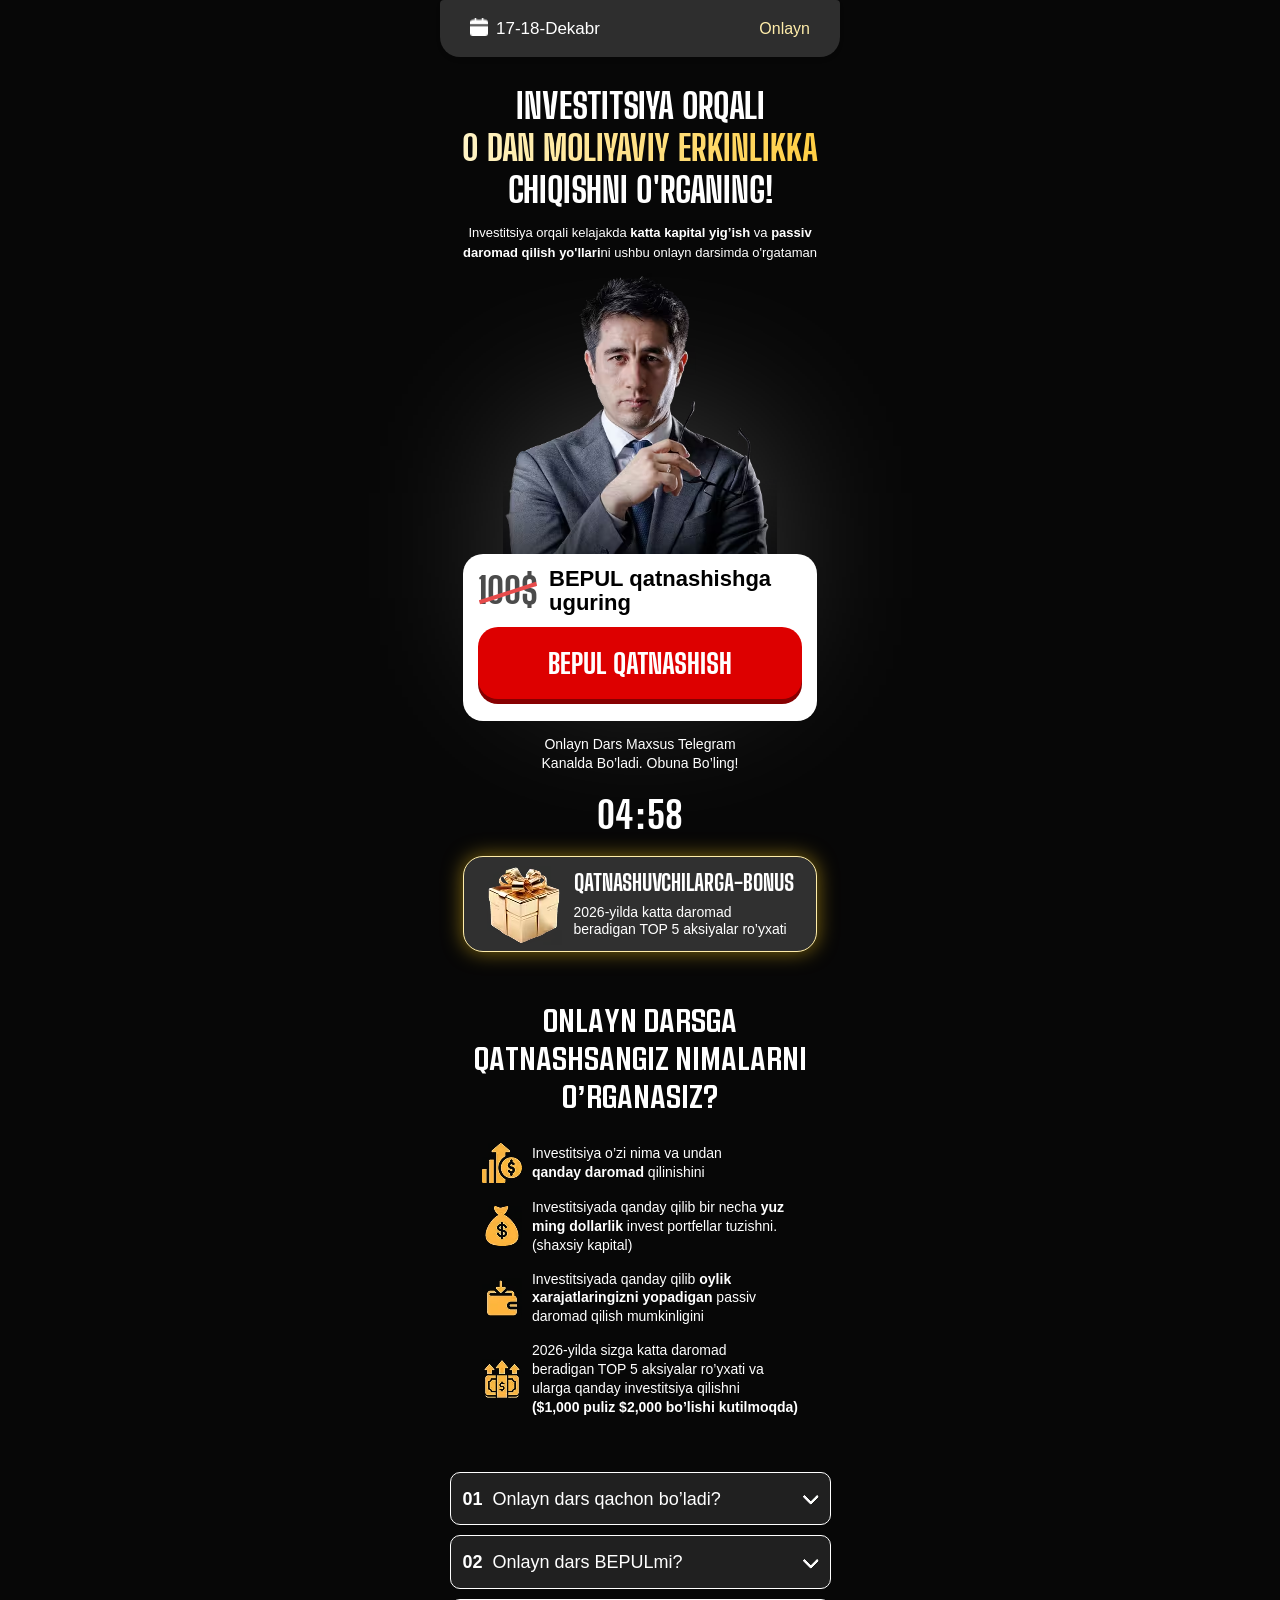
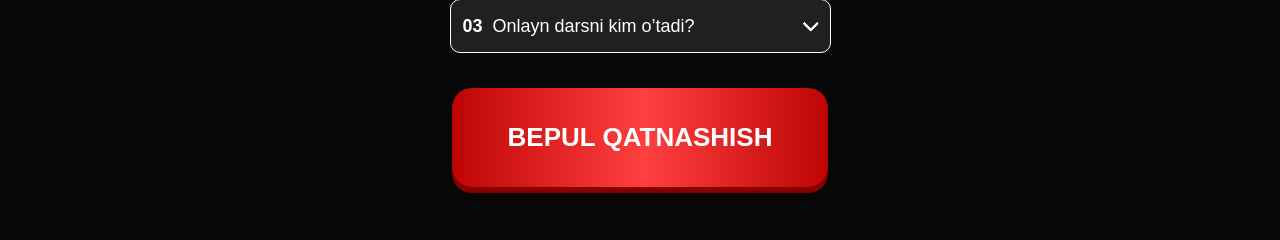
<file: index.html>
<!DOCTYPE html>
<html lang="en">

<head>
    <meta charset="UTF-8">
    <meta name="viewport" content="width=device-width, initial-scale=1.0">
    <title>Abdujalil Karimov</title>
    <style>
* {margin: 0;padding: 0;box-sizing: border-box;}body {background-color: #070707;}.container {max-width: 440px;width: 100%;margin: 0 auto;padding: 0 10px;padding-top: 0;display: flex;flex-direction: column;align-items: center;font-family: sans-serif;}.header {width: 100%;box-shadow: 0px 3px 4.6px 0px #00000017;background-color: #2E2E2E;border-radius: 4px 4px 20px 20px;padding: 20px 30px;display: flex;align-items: center;justify-content: space-between;gap: 12px;margin-bottom: 28px;min-width: 313px;max-width: 400px;}.header__box {display: flex;align-items: center;gap: 8px;}.header__text {font-family: Poppins, sans-serif;color: white;font-weight: 500;font-size: 17px;line-height: 100%;text-wrap: nowrap;}.header__time {font-family: Involve, sans-serif;font-weight: 400;font-size: 16px;color: #FFEDAA;line-height: 100%;text-align: center;}.title {font-family: "Big Shoulders Display", sans-serif;font-weight: 800;font-size: clamp(28px, 9vw, 35px);line-height: 120%;text-align: center;text-transform: uppercase;color: white;margin-bottom: 12px;width: 100%;}.title span {background: linear-gradient(90deg, #FFF4C6 0%, #FFCE43 100%);-webkit-background-clip: text;-webkit-text-fill-color: transparent;}.text {font-family: Montserrat, sans-serif;font-weight: 400;font-size: clamp(10px, 3vw, 13px);line-height: 150%;text-align: center;color: white;margin-bottom: 5px;}.center {position: relative;width: 100%;display: flex;align-items: center;justify-content: center;}.speaker__bg {background-color: #FFFFFF99;filter: blur(100px);width: 151px;height: 151px;position: absolute;top: 470px;}.center__bg {position: absolute;left: 50%;bottom: -51px;transform: translate(-55.4%);z-index: -1;}.expert__img {object-fit: contain;max-width: 274px;width: 100%;height: auto;position: relative;z-index: 15;margin-bottom: -1px;}.event__btn {text-decoration: none;cursor: pointer;max-width: 345px;width: 100%;display: flex;align-items: center;justify-content: center;border: none;background-color: transparent;position: relative;background-color: #DD0000;border-radius: 20px;box-shadow: 0px 5px 0px 0px #870001;padding: 15px 0;z-index: 20;font-family: "Big Shoulders Display", sans-serif;color: white;font-weight: 800;font-size: 28px;height: 72px;line-height: 150%;text-align: center;text-transform: uppercase;}.event__btn__img {width: 100%;height: auto;}.timer__box {font-family: "Big Shoulders Display", sans-serif;font-weight: 700;font-size: 38px;line-height: 100%;text-align: center;color: white;padding-top: 14px;margin-bottom: 22px;}.gift-wrapper {border-radius: 20px;background-color: #303030;border: 1px solid #FFEDAA;box-shadow: 0px 0px 20px 0px #FFCD1980;max-width: 354px;width: 100%;margin-top: 24px;padding: 9px 17px 6px 17px;color: white;display: flex;align-items: center;justify-content: center;margin: 0 auto;gap: clamp(12px, -2vw, 13px);}.gift {display: flex;align-items: center;gap: 12px;width: 100%;border-radius: 20px;margin-bottom: 48px;}.gift__img {object-fit: contain;max-width: 75px;width: 100%;height: auto;}.gift__title {font-family: "Big Shoulders Display", sans-serif;font-weight: 800;font-size: clamp(20px, 6vw, 22px);line-height: 100%;margin-bottom: 10px;text-transform: uppercase;white-space: nowrap;}.gift__description {font-family: Involve, sans-serif;font-weight: 500;font-size: clamp(12px, 3vw, 14px);line-height: 120%;}.event__box {background-color: white;border-radius: 20px;padding: 10px 15px 22px 15px;max-width: 354px;width: 100%;margin-top: -75px;position: relative;z-index: 20;margin-bottom: 14px;}.event__info {display: flex;align-items: center;gap: 11px;justify-content: center;margin-bottom: 9px;}.event__info__title {font-family: "Big Shoulders Display", sans-serif;font-weight: 800;font-size: 36px;line-height: 150%;text-align: center;position: relative;opacity: 70%;}.event__info__title .event__line {position: absolute;left: 0;right: 0;top: 50%;border-top: 4px solid #DD0000;transform: rotate(-18deg);transform-origin: center;}.event__info__description {font-family: Involve, sans-serif;font-weight: 600;font-size: 22px;line-height: 110%;}.description {padding-bottom: 53px;display: flex;flex-direction: column;align-items: center;justify-content: center;}.description__title {font-family: Kuunari, sans-serif;font-weight: 700;font-size: clamp(24px, 7vw, 32px);line-height: 120%;text-align: center;text-transform: uppercase;color: white;max-width: 389px;width: 100%;margin-bottom: 28px;}.description__row {display: flex;flex-direction: column;margin-bottom: clamp(25px, 8vw, 40px);}.description__col {display: flex;align-items: center;gap: 10px;margin-bottom: 15px;color: white;}.description__text {font-family: Poppins, sans-serif;font-weight: 400;font-size: clamp(13px, 4vw, 14px);line-height: 135%;}.description__text span {font-weight: 600;}.accardion {display: flex;flex-direction: column;gap: 10px;padding-bottom: 35px;}.accardion__info {border: 0.5px solid #FFFFFF;border-radius: 10px;background-color: #202020;padding: 16px 11px 14px 12px;color: white;max-width: 390px;width: 100%;}.accardion__info__top {display: flex;align-items: center;justify-content: space-between;cursor: pointer;}.accardion__info__card {display: flex;align-items: center;gap: 10px;}.accardion__subtitle {font-family: Poppins, sans-serif;font-weight: 600;font-size: clamp(16px, 5vw, 18px);line-height: 120%;text-align: center;}.accardion__title {font-family: Poppins, sans-serif;font-weight: 500;font-size: clamp(16px, 5vw, 18px);line-height: 120%;text-align: center;}.button {font-family: Poppins, sans-serif;font-weight: 700;font-size: clamp(23px, 7vw, 26px);line-height: 150%;text-align: center;color: white;padding: 30px 0;background: linear-gradient(90deg, #BD0404 0%, #FF3F3F 50.96%, #BD0404 100%);box-shadow: 0px 6px 0px 0px #870001;border-radius: 20px;max-width: 376px;width: 100%;border: none;cursor: pointer;}.arrow-top {display: none;}.arrow-bottom {display: block;}.accardion__text {font-family: Poppins, sans-serif;font-weight: 400;font-size: clamp(14px, 3vw, 14px);line-height: 130%;max-height: 0;margin: 0;padding-top: 0;overflow: hidden;transition: max-height 0.25s ease;color: white;max-width: 356px;width: 100%;}.accardion__info.is-open .accardion__text {max-height: 500px;margin-top: 10px;}.accardion__info.is-open .arrow-top {display: block;}.accardion__info.is-open .arrow-bottom {display: none;}@media (max-width:380px) {.event__info__description {font-size: 21px;}.header {margin-bottom: 15px;}}@media (max-width:355px) {.event__btn {font-size: 26px;}.header {padding: 20px 22px;}.event__info__description {font-size: 19px;}.gift__img {max-width: 70px;}.accardion__info__card {gap: 5px;}}
    </style>
    <link rel="stylesheet" href="./css/modal.css" media="print" onload="this.media='all'" />
    <noscript>
        <link rel="stylesheet" href="./css/modal.css" />
    </noscript>
</head>

<body>
    <div class="wrapper">
        <div class="container">
            <div class="header">
                <div class="header__box">
                    <img src="./images/calendar.png" alt="kalendar belgisi" style="margin-top: -3px;"
                        class="header__text__img" width="18" height="18" loading="lazy" decoding="async">
                    <p class="header__text">
                        17-18-Dekabr
                    </p>
                </div>
                <p class="header__time">Onlayn</p>
            </div>

            <h1 class="title">
                INVESTITSIYA ORQALI <br>
                <span>0 DAN MOLIYAVIY ERKINLIKKA</span> <br>
                CHIQISHNI O'RGANING!
            </h1>

            <p class="text">Investitsiya orqali kelajakda <b>katta kapital yig’ish</b> va <b>passiv <br> daromad qilish
                    yo'llari</b>ni
                ushbu onlayn darsimda o'rgataman</p>

            <img src="./a/images/speaker.avif" alt="Invertor rasmi" class="expert__img" decoding="async" loading="lazy"
                width="274" height="363">

            <div class="speaker__bg"></div>

            <div class="event__box">
                <div class="event__info">
                    <h3 class="event__info__title">100$ <span class="event__line"></span></h3>
                    <p class="event__info__description">BEPUL qatnashishga uguring</p>
                </div>
                <button class="event__btn registerBtn">
                    bepul qatnashish
                </button>
            </div>

            <p class="text" style="font-size: 14px; line-height: 130%; margin-bottom: 10px;">Onlayn Dars Maxsus Telegram
                <br> Kanalda
                Bo’ladi. Obuna Bo’ling!
            </p>

            <div class="timer__box" id="timer">05:00</div>

            <div class="gift">
                <div class="gift-wrapper">
                    <img class="gift__img" src="./images/gift.avif" loading="lazy" decoding="async" alt="gift icon">
                    <div class="">
                        <h3 class="gift__title">qatnashuvchilarga-bonus</h3>
                        <p class="gift__description">2026-yilda katta daromad <br> beradigan TOP 5 aksiyalar ro’yxati
                        </p>
                    </div>
                </div>
            </div>

            <div class="description">
                <h2 class="description__title">Onlayn darsga qatnashsangiz nimalarni o’rganasiz?</h2>

                <ul class="description__row">
                    <li class="description__col">
                        <img src="./images/learn/1.avif" loading="lazy" decoding="async" alt="icons">
                        <p class="description__text">Investitsiya o’zi nima va undan <br> <span>qanday daromad</span>
                            qilinishini</p>
                    </li>
                    <li class="description__col">
                        <img src="./images/learn/2.avif" loading="lazy" decoding="async" alt="icons">
                        <p class="description__text">Investitsiyada qanday qilib bir necha <span>yuz <br> ming
                                dollarlik</span> invest portfellar
                            tuzishni. <br> (shaxsiy kapital)</p>
                    </li>
                    <li class="description__col">
                        <img src="./images/learn/3.avif" loading="lazy" decoding="async" alt="icons">
                        <p class="description__text">Investitsiyada qanday qilib <span>oylik <br> xarajatlaringizni
                                yopadigan</span> passiv <br>
                            daromad qilish mumkinligini</p>
                    </li>
                    <li class="description__col">
                        <img src="./images/learn/4.avif" loading="lazy" decoding="async" alt="icons">
                        <p class="description__text">2026-yilda sizga katta daromad <br> beradigan TOP 5 aksiyalar
                            ro’yxati va <br> ularga qanday
                            investitsiya qilishni <br>
                            <span>($1,000 puliz $2,000 bo’lishi kutilmoqda)</span>
                        </p>
                    </li>
                </ul>

                <div class="accardion">
                    <div class="accardion__info">
                        <div class="accardion__info__top">
                            <div class="accardion__info__card">
                                <h3 class="accardion__subtitle">01</h3>
                                <h3 class="accardion__title">Onlayn dars qachon bo’ladi?</h3>
                            </div>

                            <div class="accardion__arrows">
                                <img src="./images/arrow-top.avif" loading="lazy" decoding="async" alt="arrow-top" class="arrow-top">
                                <img src="./images/arrow-bottom.avif" loading="lazy" decoding="async" alt="arrow-bottom"
                                    class="arrow-bottom">
                            </div>
                        </div>

                        <p class="accardion__text">
                            17, 18-dekabr kunlari. Soat 20:00 da. Telegram kanalda jonli efir orqali bo’ladi.
                            Bu kanalga obuna bo’lish uchun qizil tugmani bosib ro’yxatdan o’ting!
                        </p>
                    </div>
                    <div class="accardion__info">
                        <div class="accardion__info__top">
                            <div class="accardion__info__card">
                                <h3 class="accardion__subtitle">02</h3>
                                <h3 class="accardion__title">Onlayn dars BEPULmi?</h3>
                            </div>

                            <div class="accardion__arrows">
                                <img src="./images/arrow-top.avif" loading="lazy" decoding="async" alt="arrow-top" class="arrow-top">
                                <img src="./images/arrow-bottom.avif" loading="lazy" decoding="async" alt="arrow-bottom"
                                    class="arrow-bottom">
                            </div>
                        </div>

                        <p class="accardion__text">
                            17, 18-dekabr kunlari. Soat 20:00 da. Telegram kanalda jonli efir orqali bo’ladi.
                            Bu kanalga obuna bo’lish uchun qizil tugmani bosib ro’yxatdan o’ting!
                        </p>
                    </div>
                    <div class="accardion__info">
                        <div class="accardion__info__top">
                            <div class="accardion__info__card">
                                <h3 class="accardion__subtitle">03</h3>
                                <h3 class="accardion__title">Onlayn darsni kim o’tadi?</h3>
                            </div>

                            <div class="accardion__arrows">
                                <img src="./images/arrow-top.avif" loading="lazy" decoding="async" alt="arrow-top" class="arrow-top">
                                <img src="./images/arrow-bottom.avif" loading="lazy" decoding="async" alt="arrow-bottom"
                                    class="arrow-bottom">
                            </div>
                        </div>

                        <p class="accardion__text">
                            17, 18-dekabr kunlari. Soat 20:00 da. Telegram kanalda jonli efir orqali bo’ladi.
                            Bu kanalga obuna bo’lish uchun qizil tugmani bosib ro’yxatdan o’ting!
                        </p>
                    </div>
                </div>

                <button class="button registerBtn">BEPUL QATNASHISH</button>
            </div>
        </div>
    </div>


    <!-- Modal -->
    <div id="registrationModal" class="homeModal" style="display: none">
        <div class="homeModalOverlay"></div>
        <div class="homeFormContainer">
            <button class="closeButton" id="closeModalBtn">
                <svg xmlns="http://www.w3.org/2000/svg" width="16" height="16" viewBox="0 0 12 12" fill="none">
                    <path d="M1 11L11 1M1 1.00001L11 11" stroke="currentColor" stroke-width="1.5"
                        stroke-linecap="round" />
                </svg>
            </button>
            <div class="homeFormTop">
                <h1 class="homeFormTopTitle">
                    Bepul darsga <br />
                    RO'YXATDAN O'TISH
                </h1>
            </div>
            <form id="registrationForm" name="contact-form">
                <div class="HomeFormRow">
                    <label class="HomeFormRowLabel" for="phone">Telefon raqamingiz:</label>
                    <div class="phone-input-container">
                        <div class="country-selector">
                            <div class="selected-country" id="selectedCountry">
                                <span id="selectedCountryCode">+998</span>
                                <svg id="dropdownIcon" xmlns="http://www.w3.org/2000/svg" width="16" height="16"
                                    viewBox="0 0 24 24" fill="none" stroke="currentColor" stroke-width="2"
                                    stroke-linecap="round" stroke-linejoin="round">
                                    <polyline points="6 9 12 15 18 9"></polyline>
                                </svg>
                            </div>
                            <div class="country-dropdown" id="countryDropdown" style="display: none"></div>
                        </div>
                        <input class="HomeFormRowInput" type="tel" id="phone" name="phone" placeholder="88 888 88 88"
                            autocomplete="tel" />
                    </div>
                    <p class="homeFormErrorText" id="phoneError" style="display: none">
                        ❌ Telefon raqam mos emas!
                    </p>
                </div>
                <button type="submit" class="HomeFormBtn" id="submitBtn">
                    ro’yxatdan o’tish </button>
            </form>
        </div>
    </div>

    <script defer src="./js/app.js"></script>
</body>

</html>
</file>
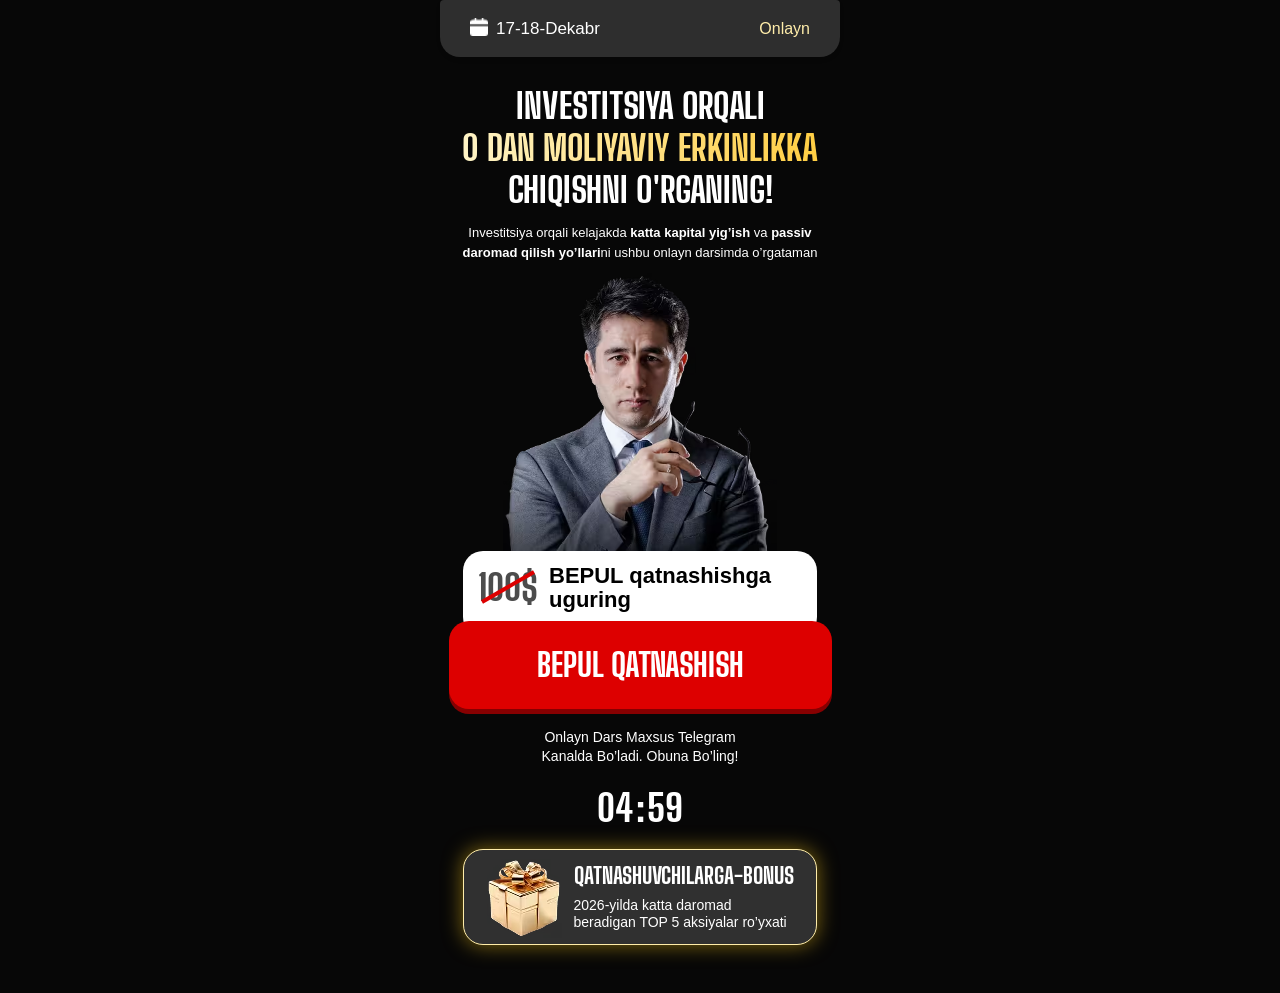
<file: a/index.html>
<!DOCTYPE html>
<html lang="en">

<head>
    <meta charset="UTF-8">
    <meta name="viewport" content="width=device-width, initial-scale=1.0">
    <title>Abdujalil Karimov</title>
    <style>
* {margin: 0;padding: 0;box-sizing: border-box;}body {background-color: #070707;}.container {max-width: 440px;width: 100%;margin: 0 auto;padding: 0 10px;padding-top: 0;display: flex;flex-direction: column;align-items: center;font-family: sans-serif;}.header {width: 100%;box-shadow: 0px 3px 4.6px 0px #00000017;background-color: #2E2E2E;border-radius: 4px 4px 20px 20px;padding: 20px 30px;display: flex;align-items: center;justify-content: space-between;gap: 12px;margin-bottom: 28px;min-width: 313px;max-width: 400px;}.header__box {display: flex;align-items: center;gap: 8px;}.header__text {font-family: Poppins, sans-serif;color: white;font-weight: 500;font-size: 17px;line-height: 100%;text-wrap: nowrap;}.header__time {font-family: Involve, sans-serif;font-weight: 400;font-size: 16px;color: #FFEDAA;line-height: 100%;text-align: center;}.title {font-family: "Big Shoulders Display", sans-serif;font-weight: 800;font-size: clamp(28px, 9vw, 35px);line-height: 120%;text-align: center;text-transform: uppercase;color: white;margin-bottom: 12px;width: 100%;}.title span {background: linear-gradient(90deg, #FFF4C6 0%, #FFCE43 100%);-webkit-background-clip: text;-webkit-text-fill-color: transparent;}.text {font-family: Montserrat, sans-serif;font-weight: 400;font-size: clamp(10px, 3vw, 13px);line-height: 150%;text-align: center;color: white;margin-bottom: 5px;}.center {position: relative;width: 100%;display: flex;align-items: center;justify-content: center;}.speaker__bg {background: linear-gradient(180deg, rgba(0, 0, 0, 0) 58.41%, #000000 100%);max-width: 274px;width: 100%;}.center__bg {position: absolute;left: 50%;bottom: -51px;transform: translate(-55.4%);z-index: -1;}.expert__img {object-fit: contain;max-width: 274px;width: 100%;height: auto;position: relative;z-index: 15;margin-bottom: -79px;}.event__btn {text-decoration: none;cursor: pointer;max-width: 383px;width: 100%;display: flex;align-items: center;justify-content: center;border: none;background-color: transparent;position: relative;background-color: #DD0000;border-radius: 20px;box-shadow: 0px 5px 0px 0px #870001;padding: 15px 0;z-index: 20;font-family: "Big Shoulders Display", sans-serif;color: white;font-weight: 800;font-size: 32px;height: 88px;line-height: 150%;text-align: center;margin-top: -30px;margin-bottom: 19px;text-transform: uppercase;}.event__btn__img {width: 100%;height: auto;}.timer__box {font-family: "Big Shoulders Display", sans-serif;font-weight: 700;font-size: 38px;line-height: 100%;text-align: center;color: white;padding-top: 14px;margin-bottom: 22px;}.gift-wrapper {border-radius: 20px;background-color: #303030;border: 1px solid #FFEDAA;box-shadow: 0px 0px 20px 0px #FFCD1980;max-width: 354px;width: 100%;margin-top: 24px;padding: 9px 17px 6px 17px;color: white;display: flex;align-items: center;justify-content: center;margin: 0 auto;gap: clamp(12px, -2vw, 13px);}.gift {display: flex;align-items: center;gap: 12px;width: 100%;border-radius: 20px;margin-bottom: 48px;}.gift__img {object-fit: contain;max-width: 75px;width: 100%;height: auto;}.gift__title {font-family: "Big Shoulders Display", sans-serif;font-weight: 800;font-size: clamp(20px, 6vw, 22px);line-height: 100%;margin-bottom: 10px;text-transform: uppercase;white-space: nowrap;}.gift__description {font-family: Involve, sans-serif;font-weight: 500;font-size: clamp(12px, 3vw, 14px);line-height: 120%;}.event__info {display: flex;align-items: center;gap: 11px;justify-content: center;margin-bottom: 9px;background-color: white;border-radius: 20px;padding: 10px 15px 22px 15px;max-width: 354px;width: 100%;position: relative;z-index: 20;margin-bottom: 14px;}.event__info__title {font-family: "Big Shoulders Display", sans-serif;font-weight: 800;font-size: 36px;line-height: 150%;text-align: center;position: relative;background: rgba(0, 0, 0, 0.7);-webkit-background-clip: text;-webkit-text-fill-color: transparent;}.event__info__title .event__line {position: absolute;left: 0;right: 0;top: 44%;border-top: 4px solid #DD0000;transform: rotate(-30deg);transform-origin: center;}.event__info__description {font-family: Involve, sans-serif;font-weight: 600;font-size: 22px;line-height: 110%;}@media (max-width:380px) {.event__info__description {font-size: 21px;}.event__info {max-width: 320px;width: 100%;display: none;}.expert__img {margin-bottom: -47px;}.header {padding: 20px 22px;margin-bottom: 14px;}}@media (max-width:355px) {.event__btn {font-size: 26px;}.event__info__description {font-size: 16px;}.gift__img {max-width: 70px;}.event__info {max-width: 270px;width: 100%;}}
    </style>
    <link rel="stylesheet" href="./css/modal.css" media="print" onload="this.media='all'" />
    <noscript>
        <link rel="stylesheet" href="./css/modal.css" />
    </noscript>
</head>

<body>
    <div class="wrapper">
        <div class="container">
            <div class="header">
                <div class="header__box">
                    <img src="./images/calendar.png" alt="kalendar belgisi" style="margin-top: -3px;"
                        class="header__text__img" width="18" height="18" loading="lazy" decoding="async">
                    <p class="header__text">
                        17-18-Dekabr
                    </p>
                </div>
                <p class="header__time">Onlayn</p>
            </div>

            <h1 class="title">
                INVESTITSIYA ORQALI <br>
                <span>0 DAN MOLIYAVIY ERKINLIKKA</span> <br>
                CHIQISHNI O'RGANING!
            </h1>

            <p class="text">Investitsiya orqali kelajakda <b>katta kapital yig’ish</b> va <b>passiv <br> daromad qilish
                    yo’llari</b>ni
                ushbu onlayn darsimda o’rgataman</p>

            <img src="./images/speaker.avif" alt="Invertor rasmi" class="expert__img" decoding="async" loading="lazy"
                width="274" height="363">

            <div class="speaker__bg"></div>

            <div class="event__info">
                <h3 class="event__info__title">100$ <span class="event__line"></span></h3>
                <p class="event__info__description">BEPUL qatnashishga uguring</p>
            </div>
            <button class="event__btn registerBtn">
                bepul qatnashish
            </button>

            <p class="text" style="font-size: 14px; line-height: 130%; margin-bottom: 10px;">Onlayn Dars Maxsus Telegram
                <br> Kanalda
                Bo’ladi. Obuna Bo’ling!
            </p>

            <div class="timer__box" id="timer">02:00</div>

            <div class="gift">
                <div class="gift-wrapper">
                    <img class="gift__img" src="./images/gift.avif" loading="lazy" alt="gift icon">
                    <div class="">
                        <h3 class="gift__title">qatnashuvchilarga-bonus</h3>
                        <p class="gift__description">2026-yilda katta daromad <br> beradigan TOP 5 aksiyalar ro’yxati
                        </p>
                    </div>
                </div>
            </div>
        </div>
    </div>


    <!-- Modal -->
    <div id="registrationModal" class="homeModal" style="display: none">
        <div class="homeModalOverlay"></div>
        <div class="homeFormContainer">
            <button class="closeButton" id="closeModalBtn">
                <svg xmlns="http://www.w3.org/2000/svg" width="16" height="16" viewBox="0 0 12 12" fill="none">
                    <path d="M1 11L11 1M1 1.00001L11 11" stroke="currentColor" stroke-width="1.5"
                        stroke-linecap="round" />
                </svg>
            </button>
            <div class="homeFormTop">
                <h1 class="homeFormTopTitle">
                    Bepul darsga <br />
                    RO'YXATDAN O'TISH
                </h1>
            </div>
            <form id="registrationForm" name="contact-form">
                <div class="HomeFormRow">
                    <label class="HomeFormRowLabel" for="phone">Telefon raqamingiz:</label>
                    <div class="phone-input-container">
                        <div class="country-selector">
                            <div class="selected-country" id="selectedCountry">
                                <span id="selectedCountryCode">+998</span>
                                <svg id="dropdownIcon" xmlns="http://www.w3.org/2000/svg" width="16" height="16"
                                    viewBox="0 0 24 24" fill="none" stroke="currentColor" stroke-width="2"
                                    stroke-linecap="round" stroke-linejoin="round">
                                    <polyline points="6 9 12 15 18 9"></polyline>
                                </svg>
                            </div>
                            <div class="country-dropdown" id="countryDropdown" style="display: none"></div>
                        </div>
                        <input class="HomeFormRowInput" type="tel" id="phone" name="phone" placeholder="88 888 88 88"
                            autocomplete="tel" />
                    </div>
                    <p class="homeFormErrorText" id="phoneError" style="display: none">
                        ❌ Telefon raqam mos emas!
                    </p>
                </div>
                <button type="submit" class="HomeFormBtn" id="submitBtn">
                    ro’yxatdan o’tish </button>
            </form>
        </div>
    </div>

    <script defer src="../js/app.js"></script>
</body>

</html>
</file>
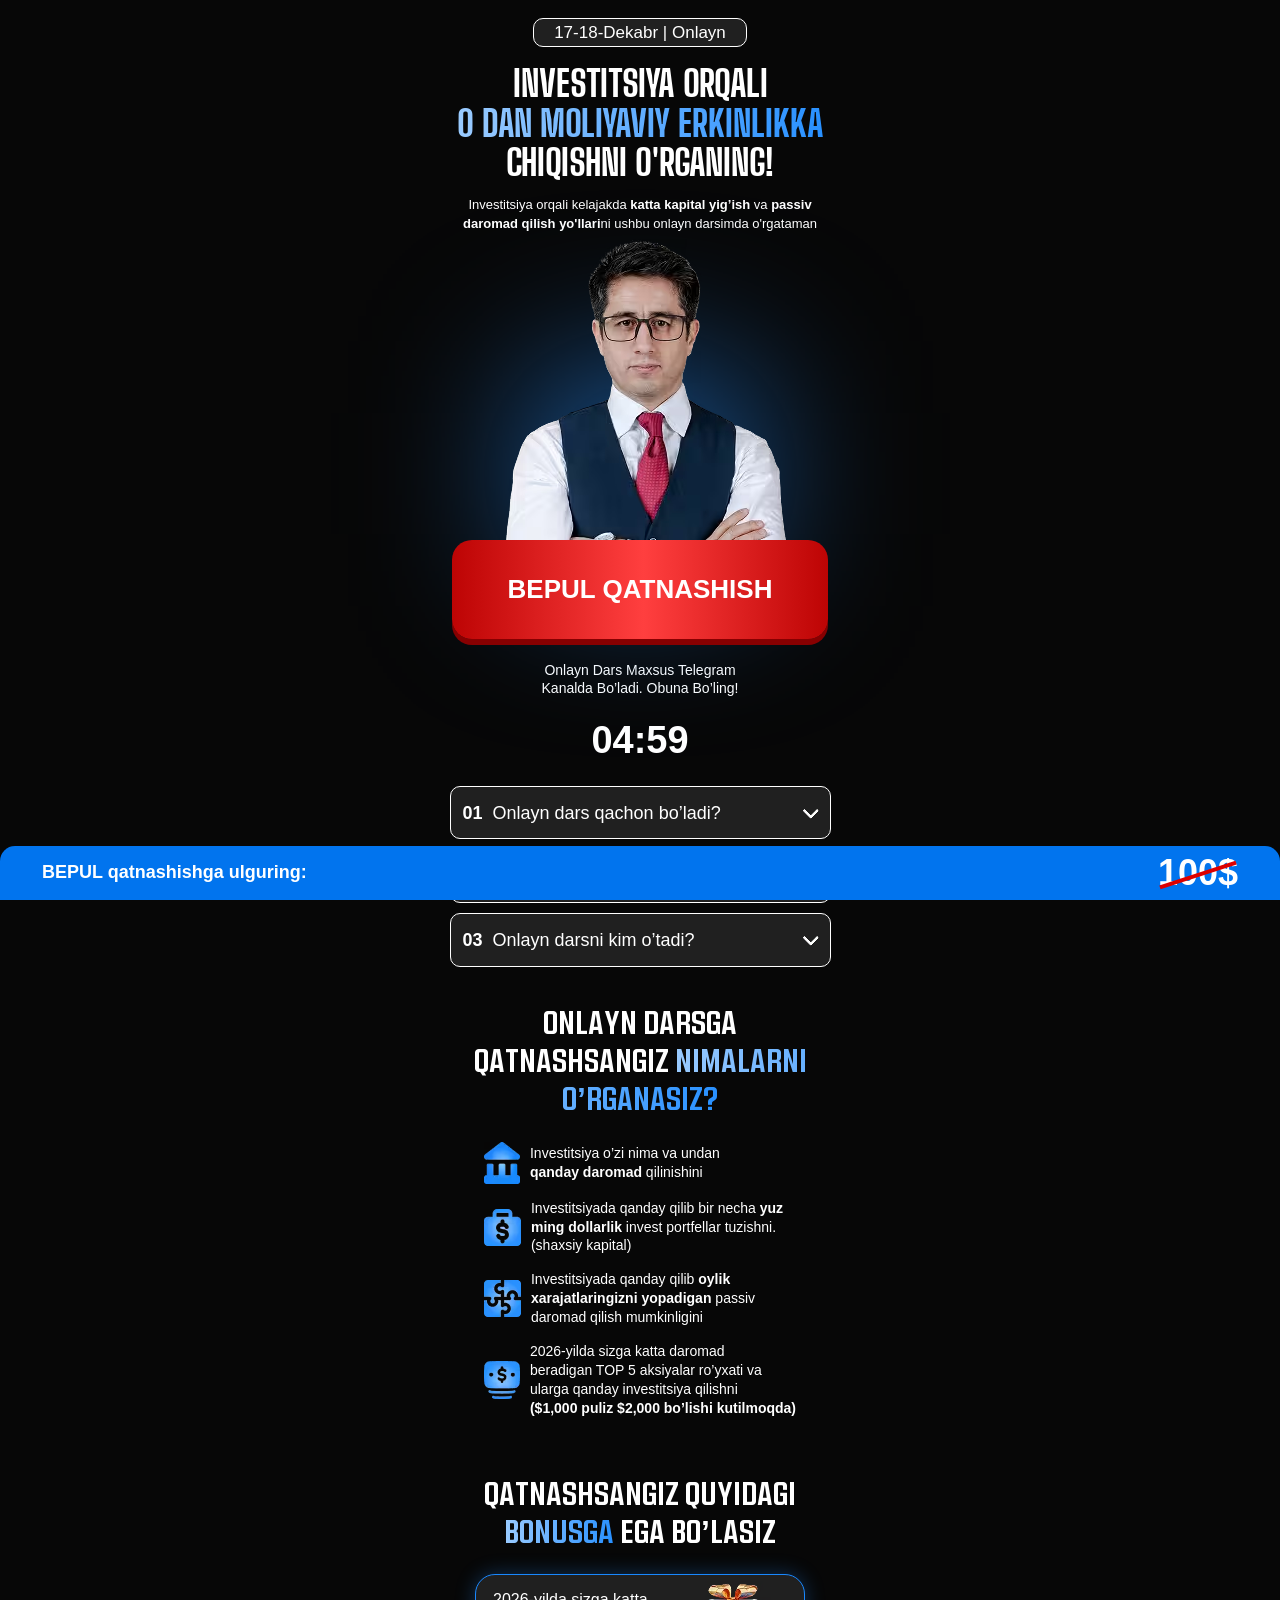
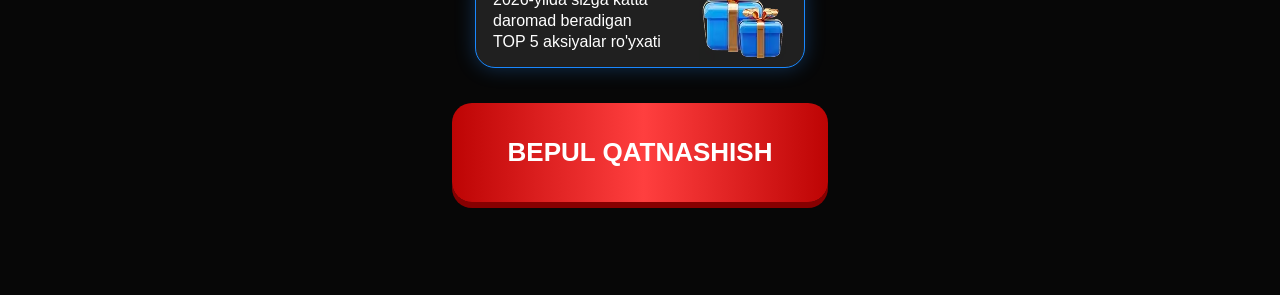
<file: b/index.html>
<!DOCTYPE html>
<html lang="en">

<head>
    <meta charset="UTF-8">
    <meta name="viewport" content="width=device-width, initial-scale=1.0">
    <title>Abdujalil Karimov</title>
    <style>
* {margin: 0;padding: 0;box-sizing: border-box;}body {background-color: #070707;}.container {max-width: 440px;width: 100%;margin: 0 auto;padding: 0 10px;padding-top: 0;display: flex;flex-direction: column;align-items: center;font-family: sans-serif;}.header {background-color: #202020;border: 0.5px solid #FFFFFF;padding: 5px 20px;border-radius: 10px;display: flex;align-items: center;justify-content: center;text-align: center;margin-bottom: 17px;max-width: 214px;width: 100%;margin-top: 18px;}.header__text {font-family: Poppins, sans-serif;color: white;font-weight: 500;font-size: 17px;line-height: 100%;text-wrap: nowrap;}.title {font-family: "Big Shoulders Display", sans-serif;font-weight: 400;font-size: clamp(28px, 9vw, 36px);line-height: 110%;text-align: center;text-transform: uppercase;color: white;margin-bottom: 12px;width: 100%;}.title span {background: linear-gradient(90deg, #9ACBFF 0%, #2890FF 100%);background-clip: text;-webkit-background-clip: text;color: transparent;}.text {font-family: Montserrat, sans-serif;font-weight: 400;font-size: clamp(10px, 3vw, 13px);line-height: 150%;text-align: center;color: white;margin-bottom: 5px;}.center {position: relative;width: 100%;display: flex;align-items: center;justify-content: center;}.speaker__bg {background-color: #2890FF;filter: blur(90px);width: 189px;height: 147px;position: absolute;top: 400px;}.center__bg {position: absolute;left: 50%;bottom: -51px;transform: translate(-55.4%);z-index: -1;}.expert__img {object-fit: contain;max-width: 294px;width: 100%;height: auto;position: relative;z-index: 15;margin-bottom: -1px;}.event__btn {text-decoration: none;cursor: pointer;max-width: 376px;width: 100%;display: flex;align-items: center;justify-content: center;border: none;background-color: transparent;position: relative;background: linear-gradient(90deg, #BD0404 0%, #FF3F3F 50.96%, #BD0404 100%);border-radius: 20px;box-shadow: 0px 6px 0px 0px #870001;padding: 30px 0;z-index: 20;font-family: Poppins, sans-serif;color: white;font-weight: 600;font-size: 26px;height: 99px;line-height: 150%;margin-bottom: 22px;text-align: center;text-transform: uppercase;}.event__btn__img {width: 100%;height: auto;}.timer__box {font-family: Poppins, sans-serif;font-weight: 600;font-size: 38px;line-height: 120%;text-align: center;color: white;padding-top: 11px;margin-bottom: 22px;}.gift {display: flex;align-items: center;gap: 16px;width: 100%;border-radius: 20px;margin-bottom: 35px;border-radius: 20px;background-color: #202020;border: 0.5px solid #1988FF;box-shadow: 0px 0px 20px 0px #2890FF4D;max-width: 330px;width: 100%;padding: 6px 18px 6px 17px;color: white;display: flex;align-items: center;justify-content: space-between;gap: clamp(12px, -2vw, 13px);}.gift__img {object-fit: contain;max-width: 87px;width: 100%;height: auto;}.gift__description {font-family: Poppins, sans-serif;font-weight: 400;font-size: clamp(14px, 4vw, 16px);line-height: 130%;}.description {padding-bottom: 53px;display: flex;flex-direction: column;align-items: center;justify-content: center;}.description__title {font-family: Kuunari, sans-serif;font-weight: 700;font-size: clamp(24px, 7vw, 32px);line-height: 120%;text-align: center;text-transform: uppercase;color: white;max-width: 389px;width: 100%;margin-bottom: 25px;}.description__title span {background: linear-gradient(90deg, #9ACBFF 0%, #2890FF 100%);background-clip: text;-webkit-background-clip: text;color: transparent;}.description__row {display: flex;flex-direction: column;margin-bottom: clamp(25px, 8vw, 40px);}.description__col {display: flex;align-items: center;gap: 10px;margin-bottom: 15px;color: white;}.description__text {font-family: Poppins, sans-serif;font-weight: 400;font-size: clamp(12px, 3.5vw, 14px);line-height: 135%;}.description__text span {font-weight: 600;}.event__info__title {font-family: Poppins, sans-serif;font-weight: 800;font-size: clamp(32px, 6vw, 36px);line-height: 150%;text-align: center;position: relative;}.event__info__title .event__line {position: absolute;left: 0;right: 0;top: 50%;border-top: 4px solid #DD0000;transform: rotate(-18deg);transform-origin: center;max-width: 100px;width: 100%;}.accardion {display: flex;flex-direction: column;gap: 10px;padding-bottom: 35px;}.accardion__info {border: 0.5px solid #FFFFFF;border-radius: 10px;background-color: #202020;padding: 16px 11px 14px 12px;color: white;max-width: 390px;width: 100%;}.accardion__info__top {display: flex;align-items: center;justify-content: space-between;cursor: pointer;}.accardion__info__card {display: flex;align-items: center;gap: 10px;}.accardion__subtitle {font-family: Poppins, sans-serif;font-weight: 600;font-size: clamp(16px, 5vw, 18px);line-height: 120%;text-align: center;}.accardion__title {font-family: Poppins, sans-serif;font-weight: 500;font-size: clamp(16px, 5vw, 18px);line-height: 120%;text-align: center;}.discount {background-color: #0174EE;width: 100%;width: 440;border-top-left-radius: 15px;border-top-right-radius: 15px;display: flex;align-items: center;justify-content: space-between;padding: 0 42px;gap: 9px;color: white;position: fixed;bottom: 0;z-index: 40;}.discount__title {font-family: Poppins, sans-serif;font-weight: 600;font-size: clamp(12px, 4vw, 18px);line-height: 120%;}.button {font-family: Poppins, sans-serif;font-weight: 700;font-size: clamp(23px, 7vw, 26px);line-height: 150%;text-align: center;color: white;padding: 30px 0;background: linear-gradient(90deg, #BD0404 0%, #FF3F3F 50.96%, #BD0404 100%);box-shadow: 0px 6px 0px 0px #870001;border-radius: 20px;max-width: 376px;width: 100%;border: none;cursor: pointer;}.arrow-top {display: none;}.arrow-bottom {display: block;}.accardion__text {font-family: Poppins, sans-serif;font-weight: 400;font-size: clamp(12px, 3vw, 14px);line-height: 130%;max-height: 0;margin: 0;padding-top: 0;overflow: hidden;transition: max-height 0.25s ease;color: white;max-width: 356px;width: 100%;}.accardion__info.is-open .accardion__text {max-height: 500px;margin-top: 10px;}.accardion__info.is-open .arrow-top {display: block;}.accardion__info.is-open .arrow-bottom {display: none;}@media (max-width:380px) {.header {margin-bottom: 15px;}.discount {padding: 0 25px;}}@media (max-width:355px) {.event__btn {font-size: 24px;}.accardion__info__card {gap: 5px;}.expert__img {max-width: 250px;}}
    </style>
    <link rel="stylesheet" href="./css/modal.css" media="print" onload="this.media='all'" />
    <noscript>
        <link rel="stylesheet" href="./css/modal.css" />
    </noscript>
</head>

<body>
    <div class="wrapper">
        <div class="container">
            <div class="header">
                <p class="header__text">
                    17-18-Dekabr | Onlayn
                </p>
            </div>

            <h1 class="title">
                INVESTITSIYA ORQALI <br>
                <span>0 DAN MOLIYAVIY ERKINLIKKA</span> <br>
                CHIQISHNI O'RGANING!
            </h1>

            <p class="text">Investitsiya orqali kelajakda <b>katta kapital yig’ish</b> va <b>passiv <br> daromad qilish
                    yo'llari</b>ni
                ushbu onlayn darsimda o'rgataman</p>

            <img src="./images/speaker.avif" alt="Invertor rasmi" class="expert__img" decoding="async" loading="lazy"
                width="294" height="302">

            <div class="speaker__bg"></div>

            <button class="event__btn registerBtn">
                bepul qatnashish
            </button>

            <p class="text" style="font-size: 14px; line-height: 130%; margin-bottom: 10px;">
                Onlayn Dars Maxsus Telegram
                <br> Kanalda
                Bo’ladi. Obuna Bo’ling!
            </p>

            <div class="timer__box" id="timer">02:00</div>

            <div class="accardion">
                <div class="accardion__info">
                    <div class="accardion__info__top">
                        <div class="accardion__info__card">
                            <h3 class="accardion__subtitle">01</h3>
                            <h3 class="accardion__title">Onlayn dars qachon bo’ladi?</h3>
                        </div>

                        <div class="accardion__arrows">
                            <img src="../images/arrow-top.avif" loading="lazy" alt="arrow-top" class="arrow-top">
                            <img src="../images/arrow-bottom.avif" loading="lazy" alt="arrow-bottom"
                                class="arrow-bottom">
                        </div>
                    </div>

                    <p class="accardion__text">
                        17, 18-dekabr kunlari. Soat 20:00 da. Telegram kanalda jonli efir orqali bo’ladi.
                        Bu kanalga obuna bo’lish uchun qizil tugmani bosib ro’yxatdan o’ting!
                    </p>
                </div>
                <div class="accardion__info">
                    <div class="accardion__info__top">
                        <div class="accardion__info__card">
                            <h3 class="accardion__subtitle">02</h3>
                            <h3 class="accardion__title">Onlayn dars BEPULmi?</h3>
                        </div>

                        <div class="accardion__arrows">
                            <img src="../images/arrow-top.avif" loading="lazy" alt="arrow-top" class="arrow-top">
                            <img src="../images/arrow-bottom.avif" loading="lazy" alt="arrow-bottom"
                                class="arrow-bottom">
                        </div>
                    </div>

                    <p class="accardion__text">
                        17, 18-dekabr kunlari. Soat 20:00 da. Telegram kanalda jonli efir orqali bo’ladi.
                        Bu kanalga obuna bo’lish uchun qizil tugmani bosib ro’yxatdan o’ting!
                    </p>
                </div>
                <div class="accardion__info">
                    <div class="accardion__info__top">
                        <div class="accardion__info__card">
                            <h3 class="accardion__subtitle">03</h3>
                            <h3 class="accardion__title">Onlayn darsni kim o’tadi?</h3>
                        </div>

                        <div class="accardion__arrows">
                            <img src="../images/arrow-top.avif" loading="lazy" alt="arrow-top" class="arrow-top">
                            <img src="../images/arrow-bottom.avif" loading="lazy" alt="arrow-bottom"
                                class="arrow-bottom">
                        </div>
                    </div>

                    <p class="accardion__text">
                        17, 18-dekabr kunlari. Soat 20:00 da. Telegram kanalda jonli efir orqali bo’ladi.
                        Bu kanalga obuna bo’lish uchun qizil tugmani bosib ro’yxatdan o’ting!
                    </p>
                </div>
            </div>

            <div class="description">
                <h2 class="description__title">Onlayn darsga qatnashsangiz <span>nimalarni o’rganasiz?</span></h2>

                <ul class="description__row">
                    <li class="description__col">
                        <img src="./images/learn/1.avif" loading="lazy" alt="icons">
                        <p class="description__text">Investitsiya o’zi nima va undan <br> <span>qanday daromad</span>
                            qilinishini</p>
                    </li>
                    <li class="description__col">
                        <img src="./images/learn/2.avif" loading="lazy" alt="icons">
                        <p class="description__text">Investitsiyada qanday qilib bir necha <span>yuz <br> ming
                                dollarlik</span> invest portfellar
                            tuzishni. <br> (shaxsiy kapital)</p>
                    </li>
                    <li class="description__col">
                        <img src="./images/learn/3.avif" loading="lazy" alt="icons">
                        <p class="description__text">Investitsiyada qanday qilib <span>oylik <br> xarajatlaringizni
                                yopadigan</span> passiv <br>
                            daromad qilish mumkinligini</p>
                    </li>
                    <li class="description__col">
                        <img src="./images/learn/4.avif" loading="lazy" alt="icons">
                        <p class="description__text">2026-yilda sizga katta daromad <br> beradigan TOP 5 aksiyalar
                            ro’yxati va <br> ularga qanday
                            investitsiya qilishni <br>
                            <span>($1,000 puliz $2,000 bo’lishi kutilmoqda)</span>
                        </p>
                    </li>
                </ul>



                <h2 class="description__title">QATNASHSANGIZ QUYIDAGI <br> <span>BONUSGA</span> EGA BO’LASIZ</h2>

                <div class="gift">
                    <p class="gift__description">2026-yilda sizga katta <br> daromad beradigan <br> <span>TOP 5
                            aksiyalar ro'yxati</span>
                    </p>
                    <img class="gift__img" src="./images/gift.avif" loading="lazy" alt="gift icon">
                </div>

                <button class="button registerBtn" style="margin-bottom: 40px;">BEPUL QATNASHISH</button>
            </div>

        </div>
        <div class="discount">
            <h3 class="discount__title">BEPUL qatnashishga ulguring:</h3>
            <h3 class="event__info__title">100$ <span class="event__line"></span></h3>
        </div>
    </div>


    <!-- Modal -->
    <div id="registrationModal" class="homeModal" style="display: none">
        <div class="homeModalOverlay"></div>
        <div class="homeFormContainer">
            <button class="closeButton" id="closeModalBtn">
                <svg xmlns="http://www.w3.org/2000/svg" width="16" height="16" viewBox="0 0 12 12" fill="none">
                    <path d="M1 11L11 1M1 1.00001L11 11" stroke="currentColor" stroke-width="1.5"
                        stroke-linecap="round" />
                </svg>
            </button>
            <div class="homeFormTop">
                <h1 class="homeFormTopTitle">
                    Bepul darsga <br />
                    RO'YXATDAN O'TISH
                </h1>
            </div>
            <form id="registrationForm" name="contact-form">
                <div class="HomeFormRow">
                    <label class="HomeFormRowLabel" for="phone">Telefon raqamingiz:</label>
                    <div class="phone-input-container">
                        <div class="country-selector">
                            <div class="selected-country" id="selectedCountry">
                                <span id="selectedCountryCode">+998</span>
                                <svg id="dropdownIcon" xmlns="http://www.w3.org/2000/svg" width="16" height="16"
                                    viewBox="0 0 24 24" fill="none" stroke="currentColor" stroke-width="2"
                                    stroke-linecap="round" stroke-linejoin="round">
                                    <polyline points="6 9 12 15 18 9"></polyline>
                                </svg>
                            </div>
                            <div class="country-dropdown" id="countryDropdown" style="display: none"></div>
                        </div>
                        <input class="HomeFormRowInput" type="tel" id="phone" name="phone" placeholder="88 888 88 88"
                            autocomplete="tel" />
                    </div>
                    <p class="homeFormErrorText" id="phoneError" style="display: none">
                        ❌ Telefon raqam mos emas!
                    </p>
                </div>
                <button type="submit" class="HomeFormBtn" id="submitBtn">
                    ro’yxatdan o’tish </button>
            </form>
        </div>
    </div>

    <script defer src="../js/app.js"></script>
</body>

</html>
</file>
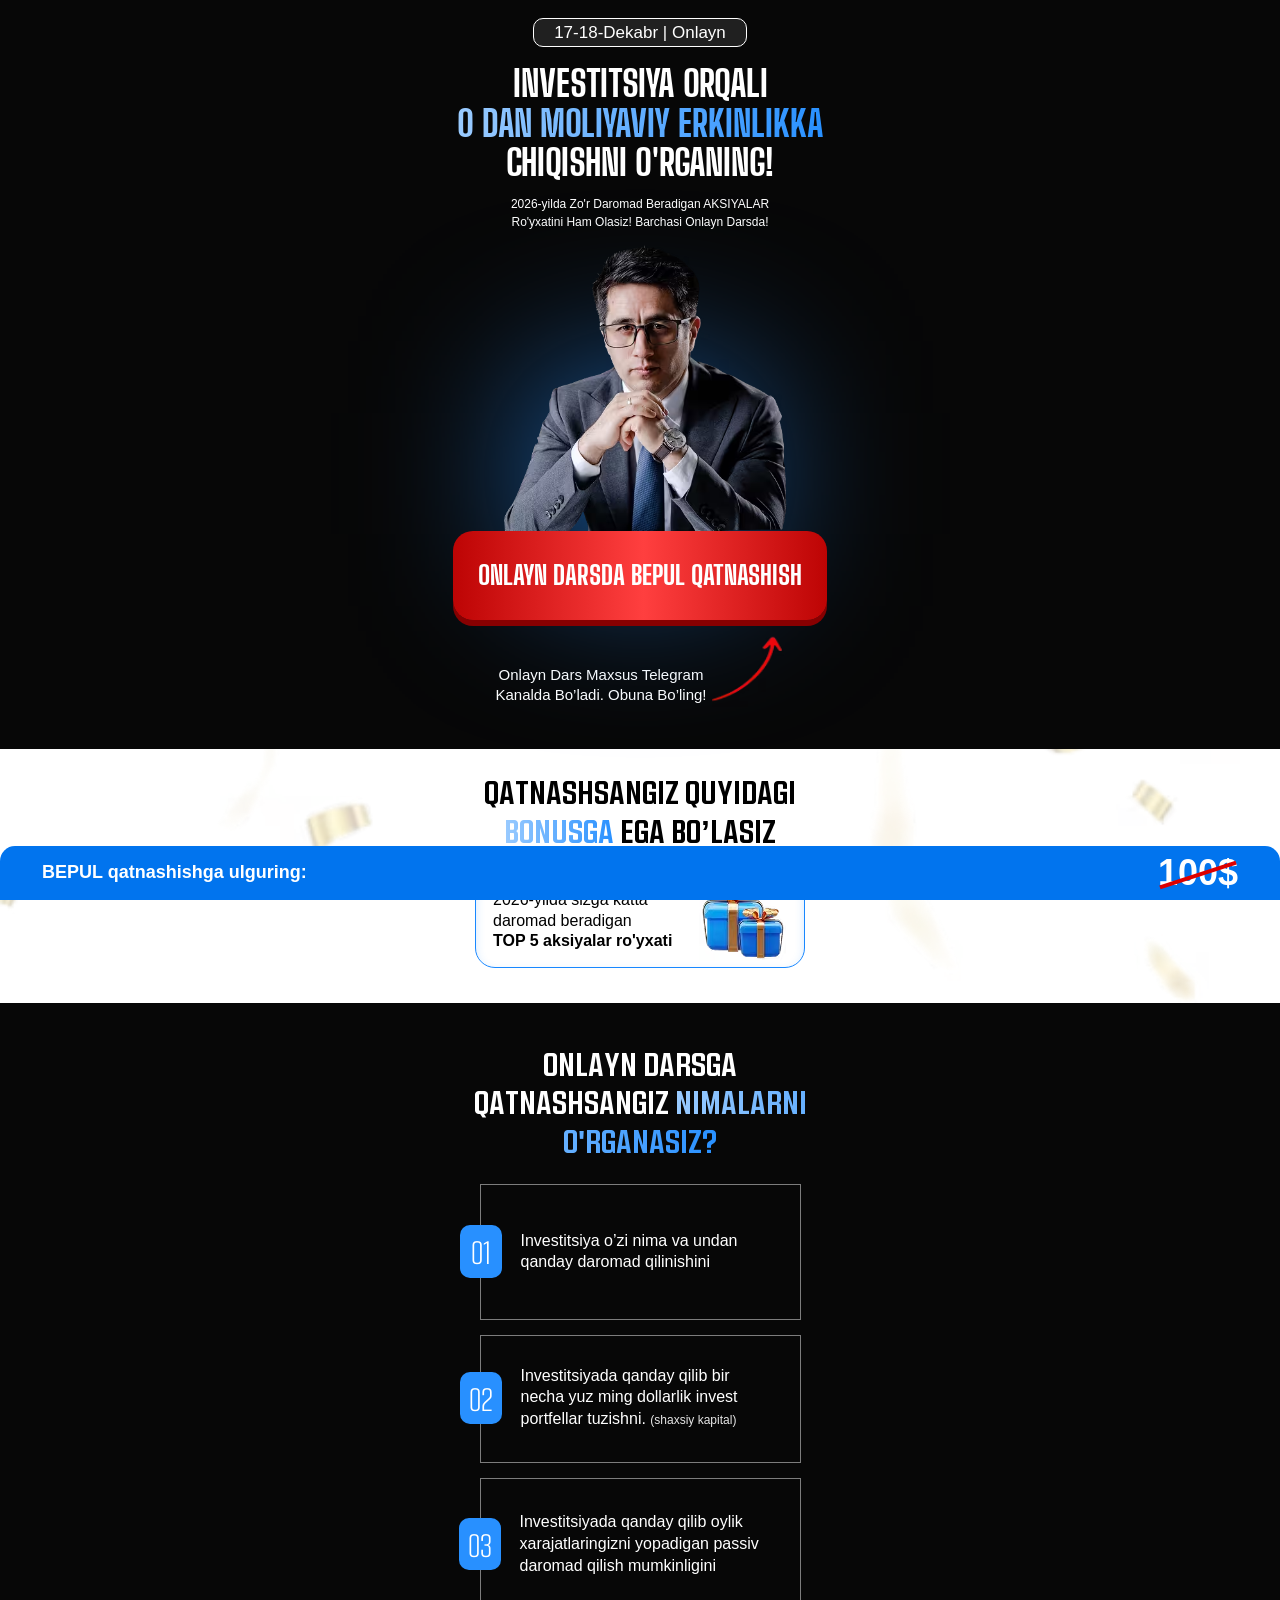
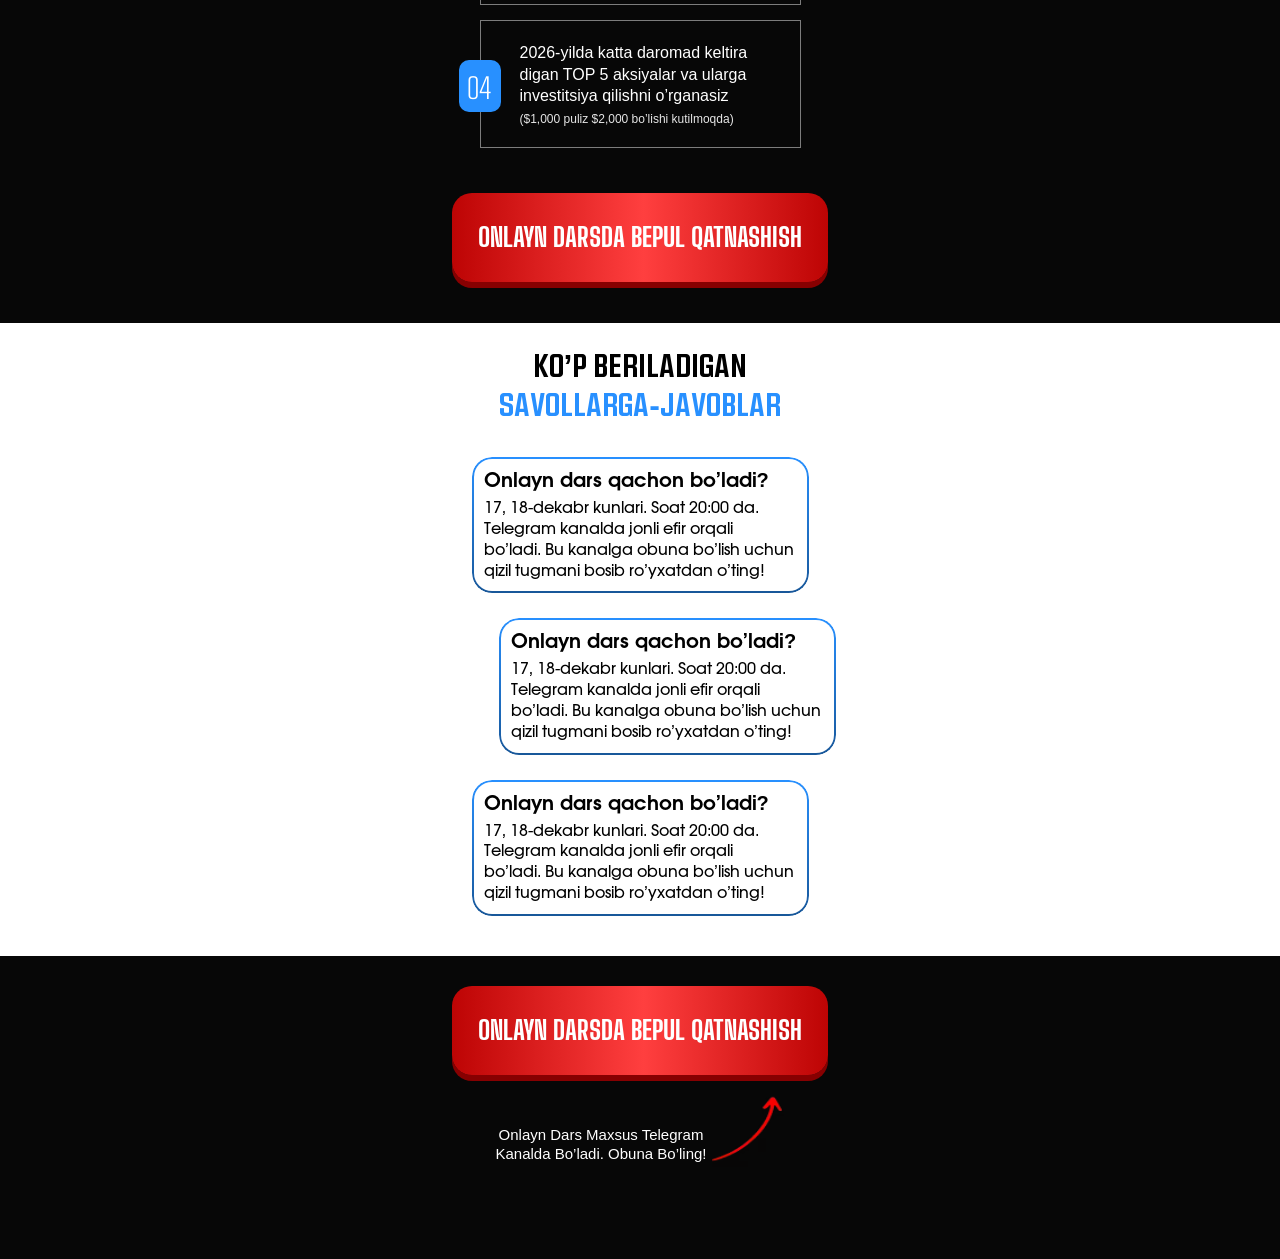
<file: c/index.html>
<!DOCTYPE html>
<html lang="en">

<head>
    <meta charset="UTF-8">
    <meta name="viewport" content="width=device-width, initial-scale=1.0">
    <title>Abdujalil Karimov</title>
    <style>
* {margin: 0;padding: 0;box-sizing: border-box;}body {background-color: #070707;}.container {max-width: 440px;width: 100%;margin: 0 auto;padding-top: 0;display: flex;flex-direction: column;align-items: center;font-family: sans-serif;}.header {background-color: #202020;border: 0.5px solid #FFFFFF;padding: 5px 20px;border-radius: 10px;display: flex;align-items: center;justify-content: center;text-align: center;margin-bottom: 17px;max-width: 214px;width: 100%;margin-top: 18px;}.header__text {font-family: Poppins, sans-serif;color: white;font-weight: 500;font-size: 17px;line-height: 100%;text-wrap: nowrap;}.title {font-family: "Big Shoulders Display", sans-serif;font-weight: 400;font-size: clamp(28px, 9vw, 36px);line-height: 110%;text-align: center;text-transform: uppercase;color: white;margin-bottom: 12px;width: 100%;}.title span {background: linear-gradient(90deg, #9ACBFF 0%, #2890FF 100%);background-clip: text;-webkit-background-clip: text;color: transparent;}.text {font-family: Montserrat, sans-serif;font-weight: 400;font-size: clamp(10px, 3vw, 12px);line-height: 150%;text-align: center;color: white;margin-bottom: 5px;}.center {position: relative;width: 100%;display: flex;align-items: center;justify-content: center;}.speaker__bg {background-color: #2890FF;filter: blur(90px);width: 189px;height: 147px;position: absolute;top: 400px;}.center__bg {position: absolute;left: 50%;bottom: -51px;transform: translate(-55.4%);z-index: -1;}.expert__img {object-fit: contain;max-width: 294px;width: 100%;height: auto;position: relative;z-index: 15;margin-bottom: -5px;}.event__btn {text-decoration: none;cursor: pointer;max-width: 376px;width: 100%;display: flex;align-items: center;justify-content: center;border: none;background-color: transparent;position: relative;background: linear-gradient(90deg, #BD0404 0%, #FF3F3F 50.96%, #BD0404 100%);border-radius: 20px;box-shadow: 0px 6px 0px 0px #870001;padding: 25px 25px;z-index: 20;font-family: "Big Shoulders Display", sans-serif;color: white;font-weight: 600;font-size: clamp(20px, 6vw, 26px);height: 89px;line-height: 150%;margin-bottom: 22px;text-align: center;text-transform: uppercase;}.event__btn__img {width: 100%;height: auto;}.timer__box {font-family: Poppins, sans-serif;font-weight: 600;font-size: 38px;line-height: 120%;text-align: center;color: white;padding-top: 11px;margin-bottom: 22px;}.gift__box {background-color: white;background-image: url(./images/bg.avif);background-position: center;background-repeat: no-repeat;background-size: cover;display: flex;flex-direction: column;align-items: center;justify-content: center;margin: 0 auto;margin-bottom: 41px;padding: 0 10px;}.gift__wrapper {max-width: 516px;width: 100%;display: flex;flex-direction: column;align-items: center;justify-content: center;padding-top: 23px;}.gift {display: flex;align-items: center;gap: 16px;width: 100%;border-radius: 20px;margin-bottom: 35px;border-radius: 20px;background-color: white;border: 0.5px solid #1988FF;box-shadow: 0px 0px 10px 0px #2890FF4D;box-shadow: 0px 4px 10px 0px #2890FF33 inset;max-width: 330px;width: 100%;padding: 6px 18px 6px 17px;display: flex;align-items: center;justify-content: space-between;gap: clamp(12px, -2vw, 13px);}.gift__img {object-fit: contain;max-width: 87px;width: 100%;height: auto;}.gift__description {font-family: Poppins, sans-serif;font-weight: 400;font-size: clamp(14px, 4vw, 16px);line-height: 130%;}.gift__description span {font-weight: 600;}.description {padding-bottom: 53px;display: flex;flex-direction: column;align-items: center;padding: 0 10px;justify-content: center;}.description__subtitle {font-family: Kuunari, sans-serif;font-weight: 700;font-size: clamp(28px, 9vw, 32px);line-height: 120%;text-align: center;text-transform: uppercase;max-width: 389px;width: 100%;color: white;margin-bottom: 25px;}.description__subtitle span {color: #2890FF;}.description__title {font-family: Kuunari, sans-serif;font-weight: 700;font-size: clamp(24px, 7vw, 32px);line-height: 120%;text-align: center;text-transform: uppercase;max-width: 389px;width: 100%;color: white;margin-bottom: 25px;}.description__title span {background: linear-gradient(90deg, #9ACBFF 0%, #2890FF 100%);background-clip: text;-webkit-background-clip: text;color: transparent;}.description__row {display: flex;flex-direction: column;margin-bottom: 30px;}.description__col {display: flex;align-items: center;justify-content: center;gap: 19px;margin-bottom: 15px;border: 1px solid #7C7C7C;padding: 40px 31px 41px 41px;color: white;max-width: 321px;width: 100%;}.description__col:nth-child(2) {padding: 29px 20px 31px 41px;}.description__col:nth-child(3) {padding: 32px 5px 28px 40px;}.description__col:nth-child(4) {padding: 21px 15px 17px 40px;}.wrapper__bottom {display: flex;flex-direction: column;align-items: center;justify-content: center;padding: 30px 10px 50px 10px;}.description__col__span {background-color: #2890FF;border-radius: 10px;max-width: 42px;padding: 7px 5px;width: 100%;font-family: Kuunaris, sans-serif;font-weight: 300;font-size: 32px;line-height: 120%;text-align: center;text-transform: uppercase;margin-left: -63px;}.description__text {font-family: Poppins, sans-serif;font-weight: 400;font-size: 16px;width: 100%;line-height: 135%;}.description__text span {font-weight: 500;font-size: 12px;color: #E6E6E6;}.event__info__title {font-family: Poppins, sans-serif;font-weight: 800;font-size: clamp(32px, 6vw, 36px);line-height: 150%;text-align: center;position: relative;}.event__info__title .event__line {position: absolute;left: 0;right: 0;top: 50%;border-top: 4px solid #DD0000;transform: rotate(-18deg);transform-origin: center;max-width: 100px;width: 100%;}.accardion {display: flex;flex-direction: column;gap: 10px;padding-bottom: 20px;padding-top: 11px;background-color: white;}.accardion__box {display: flex;flex-direction: column;align-items: center;justify-content: center;gap: 25px;}.accardion__info {border-radius: 20px;padding: 12px;max-width: 337px;width: 100%;position: relative;z-index: 1;}.accardion__info:nth-child(2) {margin-left: 55px;}.accardion__info::before {content: "";position: absolute;inset: 0;padding: 2px;border-radius: inherit;background: linear-gradient(180deg, #2890FF 0%, #185799 100%);-webkit-mask: linear-gradient(#fff 0 0) content-box, linear-gradient(#fff 0 0);-webkit-mask-composite: xor;mask-composite: exclude;z-index: -1;}.accardion__info__top {display: flex;align-items: center;justify-content: space-between;cursor: pointer;}.accardion__info__card {display: flex;align-items: center;gap: 10px;}.accardion__title {font-family: Involve, sans-serif;font-weight: 700;font-size: clamp(16px, 5vw, 20px);line-height: 120%;margin-bottom: 5px;}.accardion__text {font-family: Involve, sans-serif;font-weight: 500;font-size: clamp(13px, 4vw, 16px);line-height: 130%;}.discount {background-color: #0174EE;width: 100%;width: 440;border-top-left-radius: 15px;border-top-right-radius: 15px;display: flex;align-items: center;justify-content: space-between;padding: 0 42px;gap: 9px;color: white;position: fixed;bottom: 0;z-index: 40;}.discount__title {font-family: Poppins, sans-serif;font-weight: 600;font-size: clamp(12px, 4vw, 18px);line-height: 120%;}.button {text-decoration: none;cursor: pointer;max-width: 376px;width: 100%;display: flex;align-items: center;justify-content: center;border: none;background-color: transparent;position: relative;background: linear-gradient(90deg, #BD0404 0%, #FF3F3F 50.96%, #BD0404 100%);border-radius: 20px;box-shadow: 0px 6px 0px 0px #870001;padding: 25px 0;z-index: 20;font-family: "Big Shoulders Display", sans-serif;color: white;font-weight: 600;font-size: 26px;height: 89px;line-height: 150%;margin-bottom: 22px;text-align: center;text-transform: uppercase;}.arrow__center {display: flex;align-items: center;justify-content: center;gap: 6px;margin-top: 25px;margin-bottom: 35px;img {margin-top: -40px;}}.mb {font-size: 16px;}@media (max-width:410) {.accardion__info:nth-child(2) {margin-left: 30px;}}@media (max-width:380px) {.header {margin-bottom: 15px;}.discount {padding: 0 25px;}.description__row {margin-left: 20px;}.accardion__info:nth-child(2) {margin-left: 40px;}.accardion__info {max-width: 320px;}}@media (max-width:355px) {.button {font-size: 22px;padding: 15px 0;}.accardion__info:nth-child(2) {margin-left: 0;}.accardion__info__card {gap: 5px;}.expert__img {max-width: 250px;}.mb {font-size: 10px;}.description__col {padding: 30px 20px 30px 45px;}.description__col:nth-child(2) {padding: 21px 15px 17px 45px;}.description__col:nth-child(3) {padding: 21px 15px 17px 45px;}.description__col:nth-child(4) {padding: 21px 15px 17px 45px;}.description__text {font-size: 14px;}.description__col__span {font-size: 26px;}}
    </style>
    <link rel="stylesheet" href="./css/modal.css" media="print" onload="this.media='all'" />
    <noscript>
        <link rel="stylesheet" href="./css/modal.css" />
    </noscript>
</head>

<body>
    <div class="wrapper">
        <div class="container">
            <div class="header">
                <p class="header__text">
                    17-18-Dekabr | Onlayn
                </p>
            </div>

            <h1 class="title">
                INVESTITSIYA ORQALI <br>
                <span>0 DAN MOLIYAVIY ERKINLIKKA</span> <br>
                CHIQISHNI O'RGANING!
            </h1>

            <p class="text">2026-yilda <span>Zo'r Daromad Beradigan AKSIYALAR</span> <br>
                Ro'yxatini Ham Olasiz! Barchasi Onlayn Darsda!</p>

            <img src="./images/speaker.avif" alt="Invertor rasmi" class="expert__img" decoding="async" loading="lazy"
                width="294" height="302">

            <div class="speaker__bg"></div>


            <div class="" style="padding: 0 10px;">
                <button class="event__btn registerBtn" style="margin-bottom: 45px;">
                    Onlayn darsda bepul qatnashish
                </button>

                <div class="arrow__center">
                    <p class="text" style="font-size: 15px; line-height: 130%; margin-bottom: 10px;">
                        Onlayn Dars Maxsus Telegram
                        <br> Kanalda
                        Bo’ladi. Obuna Bo’ling!
                    </p>

                    <img src="./images/arrow.avif" width="72" height="75" loading="lazy" decoding="async" alt="arrow">
                </div>
            </div>
        </div>


        <div class="gift__box" style="background-color: white;">
            <div class="gift__wrapper">
                <h2 class="description__title" style="color: black;">QATNASHSANGIZ QUYIDAGI <br>
                    <span>BONUSGA</span>
                    EGA BO’LASIZ
                </h2>

                <div class="gift">
                    <p class="gift__description">2026-yilda sizga katta <br> daromad beradigan <br> <span>TOP 5
                            aksiyalar ro'yxati</span>
                    </p>
                    <img class="gift__img" src="./images/gift.avif" loading="lazy" decoding="async" width="87" height="80" alt="gift icon">
                </div>
            </div>
        </div>


        <div class="description">
            <h2 class="description__title">Onlayn darsga qatnashsangiz <span>nimalarni o'rganasiz?</span></h2>

            <ul class="description__row">
                <li class="description__col">
                    <span class="description__col__span">01</span>
                    <p class="description__text">Investitsiya o’zi nima va undan <br> qanday
                        daromad qilinishini
                    </p>
                </li>
                <li class="description__col">
                    <span class="description__col__span">02</span>
                    <p class="description__text">Investitsiyada qanday qilib bir <br> necha yuz ming dollarlik
                        invest <br>
                        portfellar tuzishni. <span>(shaxsiy kapital)</span>
                    </p>
                </li>
                <li class="description__col">
                    <span class="description__col__span">03</span>
                    <p class="description__text">Investitsiyada qanday qilib oylik xarajatlaringizni yopadigan
                        passiv <br> daromad qilish mumkinligini
                    </p>
                </li>
                <li class="description__col">
                    <span class="description__col__span">04</span>
                    <p class="description__text">2026-yilda katta daromad keltira <br>
                        digan TOP 5 aksiyalar va ularga <br> investitsiya qilishni o’rganasiz <br>
                        <span>($1,000 puliz $2,000 bo’lishi kutilmoqda)</span>
                    </p>
                </li>
            </ul>

            <button class="button registerBtn" style="margin-bottom: 41px;">
                Onlayn darsda bepul qatnashish
            </button>
        </div>



        <div class="discount">
            <h3 class="discount__title">BEPUL qatnashishga ulguring:</h3>
            <h3 class="event__info__title">100$ <span class="event__line"></span></h3>
        </div>

        <section class="accardion" style="background-color: white;">
            <div class="container">
                <div class="accardion">
                    <h2 class="description__subtitle" style="color: black;">
                        Ko’p beriladigan <br> <span>savollarga-javoblar</span>
                    </h2>
                    <div class="accardion__box">
                        <div class="accardion__info">
                            <h3 class="accardion__title">Onlayn dars qachon bo’ladi?</h3>

                            <p class="accardion__text">
                                17, 18-dekabr kunlari. Soat 20:00 da. <br> Telegram kanalda jonli efir orqali <br>
                                bo’ladi.
                                Bu kanalga obuna bo’lish uchun <br> qizil tugmani bosib ro’yxatdan o’ting!
                            </p>
                        </div>

                        <div class="accardion__info">
                            <h3 class="accardion__title">Onlayn dars qachon bo’ladi?</h3>

                            <p class="accardion__text">
                                17, 18-dekabr kunlari. Soat 20:00 da. <br> Telegram kanalda jonli efir orqali <br>
                                bo’ladi.
                                Bu kanalga obuna bo’lish uchun <br> qizil tugmani bosib ro’yxatdan o’ting!
                            </p>
                        </div>

                        <div class="accardion__info">
                            <h3 class="accardion__title">Onlayn dars qachon bo’ladi?</h3>

                            <p class="accardion__text">
                                17, 18-dekabr kunlari. Soat 20:00 da. <br> Telegram kanalda jonli efir orqali <br>
                                bo’ladi.
                                Bu kanalga obuna bo’lish uchun <br> qizil tugmani bosib ro’yxatdan o’ting!
                            </p>
                        </div>
                    </div>
                </div>
            </div>
        </section>


        <div class="wrapper__bottom">
            <button class="button registerBtn" style="margin-bottom: 25px;">
                Onlayn darsda bepul qatnashish
            </button>
            <div class="arrow__center">
                <p class="text mb" style="font-size: 15px; line-height: 130%; margin-bottom: 10px;">
                    Onlayn Dars Maxsus Telegram
                    <br> Kanalda
                    Bo’ladi. Obuna Bo’ling!
                </p>

                <img src="./images/arrow.avif" width="72" height="75" loading="lazy" decoding="async" alt="arrow">
            </div>
        </div>

    </div>


    <!-- Modal -->
    <div id="registrationModal" class="homeModal" style="display: none">
        <div class="homeModalOverlay"></div>
        <div class="homeFormContainer">
            <button class="closeButton" id="closeModalBtn">
                <svg xmlns="http://www.w3.org/2000/svg" width="16" height="16" viewBox="0 0 12 12" fill="none">
                    <path d="M1 11L11 1M1 1.00001L11 11" stroke="currentColor" stroke-width="1.5"
                        stroke-linecap="round" />
                </svg>
            </button>
            <div class="homeFormTop">
                <h1 class="homeFormTopTitle">
                    Bepul darsga <br />
                    RO'YXATDAN O'TISH
                </h1>
            </div>
            <form id="registrationForm" name="contact-form">
                <div class="HomeFormRow">
                    <label class="HomeFormRowLabel" for="phone">Telefon raqamingiz:</label>
                    <div class="phone-input-container">
                        <div class="country-selector">
                            <div class="selected-country" id="selectedCountry">
                                <span id="selectedCountryCode">+998</span>
                                <svg id="dropdownIcon" xmlns="http://www.w3.org/2000/svg" width="16" height="16"
                                    viewBox="0 0 24 24" fill="none" stroke="currentColor" stroke-width="2"
                                    stroke-linecap="round" stroke-linejoin="round">
                                    <polyline points="6 9 12 15 18 9"></polyline>
                                </svg>
                            </div>
                            <div class="country-dropdown" id="countryDropdown" style="display: none"></div>
                        </div>
                        <input class="HomeFormRowInput" type="tel" id="phone" name="phone" placeholder="88 888 88 88"
                            autocomplete="tel" />
                    </div>
                    <p class="homeFormErrorText" id="phoneError" style="display: none">
                        ❌ Telefon raqam mos emas!
                    </p>
                </div>
                <button type="submit" class="HomeFormBtn" id="submitBtn">
                    ro’yxatdan o’tish </button>
            </form>
        </div>
    </div>

    <script defer src="./js/app.js"></script>
</body>

</html>
</file>
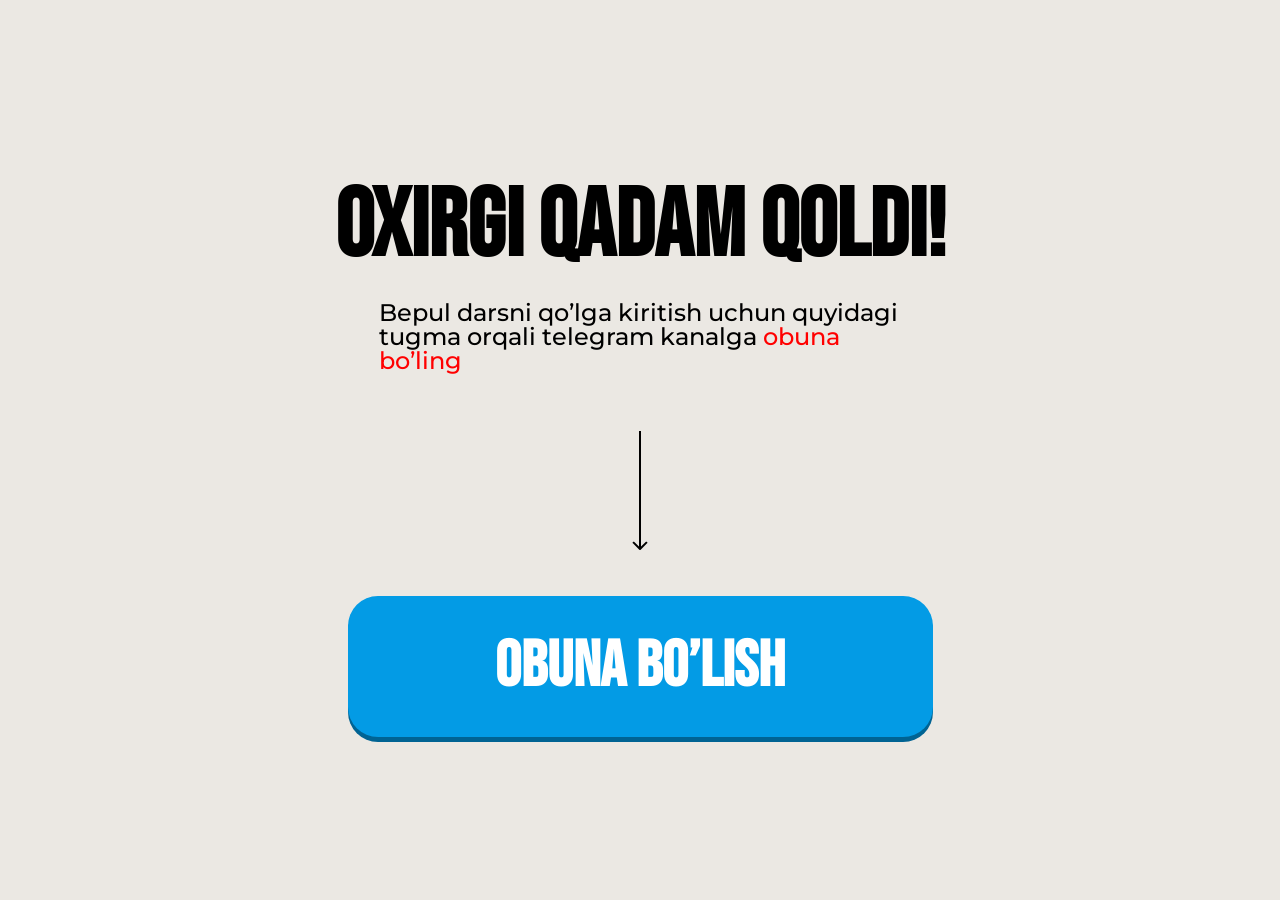
<file: thankYou.html>
<!DOCTYPE html>
<html lang="en">

<head>
  <meta charset="UTF-16" />
  <meta name="viewport" content="width=device-width, initial-scale=1.0" />
  <title>Obuna Bo'lish</title>
  <style>* {margin: 0;padding: 0;box-sizing: border-box;}.header {padding-top: 0px;padding-bottom: 0px;background-color: #ebe8e3;min-height: 100vh;padding-top: 180px;}.header-container {margin-left: auto;margin-right: auto;max-width: 671px;width: 100%;display: flex;background-repeat: no-repeat;padding-left: 20px;padding-right: 20px;}.hero-left {max-width: 903px;width: 100%;display: flex;flex-direction: column;align-items: center;}.hero-title {font-family: "Bebas Neue", sans-serif;font-weight: 700;font-size: 96px;line-height: 100%;letter-spacing: 0%;text-align: center;margin-bottom: 25px;text-transform: uppercase;max-width: 622px;}.hero-text {font-family: "Montserrat", sans-serif;font-weight: 500;font-size: 24px;line-height: 100%;letter-spacing: 0%;margin-bottom: 58px;max-width: 522px;}.hero-text>span {color: #ff0000;}.hero-btn-box {max-width: 585px;width: 100%;}.hero-img {text-align: center;align-items: center;justify-content: center;margin-bottom: 46px;display: flex;margin-left: auto;margin-right: auto;}.hero-btn {display: flex;align-items: center;justify-content: center;font-family: "Bebas Neue", sans-serif;font-weight: 700;font-size: 64px;line-height: 100%;text-align: center;padding: 39px 0px 38px 0px;background-color: #039BE5; box-shadow: 0px 5px 0px 0px #006393;color: white;border-radius: 30px;max-width: 585px;width: 100%;border: none;text-transform: uppercase;margin-bottom: 42px;text-decoration: none;max-height: 142px;}.hero-box {padding: 0 35px 0 20px;border-radius: 10px;border: 1px solid #bcbcbc;background-color: #fff;max-width: 585px;width: 100%;display: flex;align-items: center;gap: 12px;}.hero-box-text {font-family: "Montserrat", sans-serif;font-weight: 600;font-size: 16px;line-height: 100%;letter-spacing: 0%;}.img {display: none;}.hero-box-img {width: 70px;min-height: 70px;}@media (max-width: 500px) {.header {padding-top: 30%;padding-bottom: 0px;background-image: none;}.hero-left {display: block;}.header-container {margin-left: auto;margin-right: auto;text-align: center;padding-left: 10px;padding-right: 10px;}.hero-title {font-weight: 700;font-size: 40px;line-height: 100%;letter-spacing: 0%;text-align: center;margin-bottom: 5px;}.hero-text {font-weight: 500;font-size: 14px;line-height: 100%;letter-spacing: 0%;margin-bottom: 28px;max-width: 355px;width: 100%;margin-left: auto;margin-right: auto;}.hero-img {margin-bottom: 24px;height: 69px;}.hero-btn {font-weight: 700;font-size: 32px;line-height: 100%;letter-spacing: 0%;text-align: center;padding: 23px 0px 20px 0px;border-radius: 30px;max-width: 345px;width: 100%;margin-left: auto;margin-right: auto;margin-bottom: 25px;}.hero-box {padding: 5px 10px 10px 9px;border-radius: 10px;text-align: left;max-width: 372px;margin-left: auto;margin-right: auto;}.hero-box-img {max-width: 41px;width: 41px;min-width: 41px;height: auto;object-fit: contain;min-height: 40px;}.hero-box-text {font-weight: 600;font-size: 11px;line-height: 130%;letter-spacing: 0%;padding-top: 3px;padding-bottom: 2px;}.img {display: flex;max-width: 632px;width: 100%;margin-left: auto;margin-right: auto;width: 100%;object-fit: cover;height: auto;}}.footer {padding-top: 25px;padding-bottom: 25px;background-color: black;}.footer__container {display: flex;align-items: center;justify-content: center;}.footer__link {color: white;font-size: 16px;font-weight: 400;font-family: sans-serif;text-decoration: none;b {font-weight: 700;text-decoration: underline;}}</style>
  <link rel="preload" href="https://fonts.googleapis.com/css2?family=Bebas+Neue" as="style" />
  <link rel="preload" href="https://fonts.googleapis.com/css2?family=Montserrat:wght@500;600;700" as="style" />
  <link href="https://fonts.googleapis.com/css2?family=Bebas+Neue&family=Montserrat:wght@500;600;700&display=swap"
    rel="stylesheet" />
  <link rel="preconnect" href="https://connect.facebook.net" />
  <link rel="preconnect" href="https://www.facebook.com" />
</head>

<body>
  <section class="header">
    <div class="header-container">
      <div class="hero-left">
        <h2 class="hero-title">oxirgi qadam qoldi!</h2>
        <p class="hero-text">
          Bepul darsni qo’lga kiritish uchun quyidagi tugma orqali telegram kanalga <span>obuna bo’ling</span>
        </p>
        <div class="hero-btn-box">
          <img class="hero-img" src="./images/strelka.svg" alt="Arrow icon" />
          <a href="https://t.me/AsosIT" class="hero-btn thankYouBtn">obuna bo’lish</a>
        </div>
      </div>
    </div>
  </section>
  <script defer src="./js/thankYou.js"></script>
</body>

</html>
</file>
<file: css/modal.css>
@font-face {font-family: "Big Shoulders Display";src: url(../font/BigShouldersDisplay-ExtraBold-subset-v3.woff2);font-display: swap;}@font-face {font-family: "Bebas";src: url(../font/Babes.woff2);font-display: swap;}@font-face {font-family: "Kuunari";src: url(../font/kuunari-bold-subset-with-apos.woff2);font-display: swap;}body {font-family: Poppins, sans-serif;}.homeModal, .homeModalOverlay {position: fixed;top: 0;height: 100vh;width: 100%;left: 0;}.homeModal {z-index: 30;justify-content: center;align-items: center;display: flex;}.homeModalOverlay {background-color: rgba(0, 0, 0, 0.3);backdrop-filter: blur(5px);}.homeFormContainer {position: relative;z-index: 30;background-color: #fff;color: #000;border-radius: 8px;padding: 20px 40px 40px;width: 100%;max-width: 520px;box-shadow: 0 4px 12px rgba(0, 0, 0, 0.1);margin: 0 20px;position: fixed;top: 50%;left: 50%;transform: translate(-50%, -50%);}.homeFormTop {display: flex;justify-content: space-between;}.homeFormTopTitle {font-size: 32px;margin: 0 0 20px;color: #000;font-weight: 700;font-family: Bebas, sans-serif;text-transform: uppercase;text-align: center;margin-left: auto;margin-right: auto;}.closeButton {background: 0 0;border: none;cursor: pointer;padding: 4px;justify-content: center;align-items: center;display: flex;position: absolute;top: 20px;right: 20px;color: #000;}.homeFormErrorText {color: #e53e3e;margin-bottom: 12px;font-size: 14px;font-family: system-ui, -apple-system, BlinkMacSystemFont, "Segoe UI", sans-serif;padding-top: 5px;padding-bottom: 5px;}.HomeFormRowInput, .HomeFormRowLabel {font-family: system-ui, -apple-system, BlinkMacSystemFont, "Segoe UI", sans-serif;font-size: 18px;}.HomeFormRow {margin-bottom: 20px;}.HomeFormRowLabel {display: block;margin-bottom: 6px;color: #000;}.HomeFormRowInput {width: 100%;padding: 10px 16px;border: 1px solid #c9c9c9;min-height: 48px;background-color: #f3f7f8;border-radius: 6px;font-weight: 400;outline: 0;height: 50px;transition: border-color 0.2s;}.HomeFormRowInput:focus {border-color: #DD0000;}.HomeFormRowInput::placeholder {color: #aaa;}.HomeFormBtn {font-family: Bebas, sans-serif;height: 60px;width: 100%;cursor: pointer;border-radius: 10px;background-color: #DD0000;transition: 0.3s;font-size: 28px;color: white;text-transform: uppercase;border: none;position: relative;display: flex;align-items: center;justify-content: center;}.phone-input-container {display: flex;align-items: center;}.country-selector {position: relative;margin-right: 10px;}.selected-country {display: flex;align-items: center;padding: 10px;border: 1px solid #c9c9c9;border-radius: 6px;background-color: #f3f7f8;cursor: pointer;min-height: 50px;font-family: sans-serif !important;font-weight: 400 !important;}.country-dropdown {position: absolute;top: 100%;left: 0;width: 200px;background-color: #fff;border: 1px solid #c9c9c9;border-radius: 6px;box-shadow: 0 4px 12px rgba(0, 0, 0, 0.1);z-index: 40;max-height: 200px;overflow-y: auto;font-family: sans-serif !important;font-weight: 400 !important;}.country-option {display: flex;justify-content: space-between;align-items: center;padding: 10px;cursor: pointer;font-family: sans-serif;font-weight: 400 !important;}.country-option:hover {background-color: #f3f7f8;}.country-option.selected {background-color: #e6f0fa;}@media screen and (max-width: 768px) {.homeFormContainer {max-width: 100%;padding: 80px 20px 20px;margin: 0;border-radius: 6px;height: 100vh;}.homeFormTopTitle {text-align: center;max-width: 368px;margin-left: auto;margin-right: auto;font-size: 28px;font-weight: 700;margin-bottom: 15px;}.homeFormTop {flex-direction: column;align-items: flex-start;}.closeButton {width: 100%;height: 50px;background-color: #000;color: #fff;padding-right: 20px;top: 0;left: 0;justify-content: end;}.homeFormErrorText {font-size: 12px;margin-bottom: 8px;}.HomeFormRowLabel {margin-bottom: 6px;}.HomeFormRowInput {padding: 0 12px;min-height: 40px;background-color: transparent;}.HomeFormRowInput::placeholder {color: #a3a3a3;}.HomeFormBtn {font-size: 18px;font-weight: 700;margin-top: 24px;}}@media screen and (max-width: 480px) {.homeFormContainer {max-width: 100%;padding: 80px 20px 20px;margin: 0;border-radius: 6px;height: 100vh;}.homeFormTopTitle {text-align: center;max-width: 335px;margin: 0 auto 15px;}.homeFormErrorText {font-size: 12px;margin-bottom: 8px;}.HomeFormRowLabel {margin-bottom: 6px;}.HomeFormRowInput {padding: 0 12px;min-height: 40px;background-color: transparent;border-radius: 10px;}.HomeFormRowInput::placeholder {color: #a3a3a3;}.HomeFormBtn {font-size: 28px;padding: 10px 0;margin-top: 24px;}}
</file>
<file: a/css/modal.css>
@font-face {font-family: "Big Shoulders Display";src: url(../../font/BigShouldersDisplay-ExtraBold-subset-v3.woff2);font-display: swap;}@font-face {font-family: "Bebas";src: url(../../font/Babes.woff2);font-display: swap;}body {font-family: Poppins, sans-serif;}.homeModal, .homeModalOverlay {position: fixed;top: 0;height: 100vh;width: 100%;left: 0;}.homeModal {z-index: 30;justify-content: center;align-items: center;display: flex;}.homeModalOverlay {background-color: rgba(0, 0, 0, 0.3);backdrop-filter: blur(5px);}.homeFormContainer {position: relative;z-index: 30;background-color: #fff;color: #000;border-radius: 8px;padding: 20px 40px 40px;width: 100%;max-width: 520px;box-shadow: 0 4px 12px rgba(0, 0, 0, 0.1);margin: 0 20px;position: fixed;top: 50%;left: 50%;transform: translate(-50%, -50%);}.homeFormTop {display: flex;justify-content: space-between;}.homeFormTopTitle {font-size: 32px;margin: 0 0 20px;color: #000;font-weight: 700;font-family: Bebas, sans-serif;text-transform: uppercase;text-align: center;margin-left: auto;margin-right: auto;}.closeButton {background: 0 0;border: none;cursor: pointer;padding: 4px;justify-content: center;align-items: center;display: flex;position: absolute;top: 20px;right: 20px;color: #000;}.homeFormErrorText {color: #e53e3e;margin-bottom: 12px;font-size: 14px;font-family: system-ui, -apple-system, BlinkMacSystemFont, "Segoe UI", sans-serif;padding-top: 5px;padding-bottom: 5px;}.HomeFormRowInput, .HomeFormRowLabel {font-family: system-ui, -apple-system, BlinkMacSystemFont, "Segoe UI", sans-serif;font-size: 18px;}.HomeFormRow {margin-bottom: 20px;}.HomeFormRowLabel {display: block;margin-bottom: 6px;color: #000;}.HomeFormRowInput {width: 100%;padding: 10px 16px;border: 1px solid #c9c9c9;min-height: 48px;background-color: #f3f7f8;border-radius: 6px;font-weight: 400;outline: 0;height: 50px;transition: border-color 0.2s;}.HomeFormRowInput:focus {border-color: #DD0000;}.HomeFormRowInput::placeholder {color: #aaa;}.HomeFormBtn {font-family: Bebas, sans-serif;height: 60px;width: 100%;cursor: pointer;border-radius: 10px;background-color: #DD0000;transition: 0.3s;font-size: 28px;color: white;text-transform: uppercase;border: none;position: relative;display: flex;align-items: center;justify-content: center;}.phone-input-container {display: flex;align-items: center;}.country-selector {position: relative;margin-right: 10px;}.selected-country {display: flex;align-items: center;padding: 10px;border: 1px solid #c9c9c9;border-radius: 6px;background-color: #f3f7f8;cursor: pointer;min-height: 50px;font-family: sans-serif !important;font-weight: 400 !important;}.country-dropdown {position: absolute;top: 100%;left: 0;width: 200px;background-color: #fff;border: 1px solid #c9c9c9;border-radius: 6px;box-shadow: 0 4px 12px rgba(0, 0, 0, 0.1);z-index: 40;max-height: 200px;overflow-y: auto;font-family: sans-serif !important;font-weight: 400 !important;}.country-option {display: flex;justify-content: space-between;align-items: center;padding: 10px;cursor: pointer;font-family: sans-serif;font-weight: 400 !important;}.country-option:hover {background-color: #f3f7f8;}.country-option.selected {background-color: #e6f0fa;}@media screen and (max-width: 768px) {.homeFormContainer {max-width: 100%;padding: 80px 20px 20px;margin: 0;border-radius: 6px;height: 100vh;}.homeFormTopTitle {text-align: center;max-width: 368px;margin-left: auto;margin-right: auto;font-size: 28px;font-weight: 700;margin-bottom: 15px;}.homeFormTop {flex-direction: column;align-items: flex-start;}.closeButton {width: 100%;height: 50px;background-color: #000;color: #fff;padding-right: 20px;top: 0;left: 0;justify-content: end;}.homeFormErrorText {font-size: 12px;margin-bottom: 8px;}.HomeFormRowLabel {margin-bottom: 6px;}.HomeFormRowInput {padding: 0 12px;min-height: 40px;background-color: transparent;}.HomeFormRowInput::placeholder {color: #a3a3a3;}.HomeFormBtn {font-size: 18px;font-weight: 700;margin-top: 24px;}}@media screen and (max-width: 480px) {.homeFormContainer {max-width: 100%;padding: 80px 20px 20px;margin: 0;border-radius: 6px;height: 100vh;}.homeFormTopTitle {text-align: center;max-width: 335px;margin: 0 auto 15px;}.homeFormErrorText {font-size: 12px;margin-bottom: 8px;}.HomeFormRowLabel {margin-bottom: 6px;}.HomeFormRowInput {padding: 0 12px;min-height: 40px;background-color: transparent;border-radius: 10px;}.HomeFormRowInput::placeholder {color: #a3a3a3;}.HomeFormBtn {font-size: 28px;padding: 10px 0;margin-top: 24px;}}
</file>
<file: b/css/modal.css>
@font-face {font-family: "Big Shoulders Display";src: url(../../font/BigShouldersDisplay-ExtraBold-subset-v3.woff2);font-display: swap;}@font-face {font-family: "Bebas";src: url(../../font/Babes.woff2);font-display: swap;}@font-face {font-family: "Kuunari";src: url(../../font/kuunari-bold-subset-with-apos.woff2);font-display: swap;}@font-face {font-family: "Anton";src: url(../font/Anton-subset.woff2);font-display: swap;}body {font-family: Poppins, sans-serif;}.homeModal, .homeModalOverlay {position: fixed;top: 0;height: 100vh;width: 100%;left: 0;}.homeModal {z-index: 30;justify-content: center;align-items: center;display: flex;}.homeModalOverlay {background-color: rgba(0, 0, 0, 0.3);backdrop-filter: blur(5px);}.homeFormContainer {position: relative;z-index: 30;background-color: #fff;color: #000;border-radius: 8px;padding: 20px 40px 40px;width: 100%;max-width: 520px;box-shadow: 0 4px 12px rgba(0, 0, 0, 0.1);margin: 0 20px;position: fixed;top: 50%;left: 50%;transform: translate(-50%, -50%);}.homeFormTop {display: flex;justify-content: space-between;}.homeFormTopTitle {font-size: 32px;margin: 0 0 20px;color: #000;font-weight: 700;font-family: Bebas, sans-serif;text-transform: uppercase;text-align: center;margin-left: auto;margin-right: auto;}.closeButton {background: 0 0;border: none;cursor: pointer;padding: 4px;justify-content: center;align-items: center;display: flex;position: absolute;top: 20px;right: 20px;color: #000;}.homeFormErrorText {color: #e53e3e;margin-bottom: 12px;font-size: 14px;font-family: system-ui, -apple-system, BlinkMacSystemFont, "Segoe UI", sans-serif;padding-top: 5px;padding-bottom: 5px;}.HomeFormRowInput, .HomeFormRowLabel {font-family: system-ui, -apple-system, BlinkMacSystemFont, "Segoe UI", sans-serif;font-size: 18px;}.HomeFormRow {margin-bottom: 20px;}.HomeFormRowLabel {display: block;margin-bottom: 6px;color: #000;}.HomeFormRowInput {width: 100%;padding: 10px 16px;border: 1px solid #c9c9c9;min-height: 48px;background-color: #f3f7f8;border-radius: 6px;font-weight: 400;outline: 0;height: 50px;transition: border-color 0.2s;}.HomeFormRowInput:focus {border-color: #BD0404;}.HomeFormRowInput::placeholder {color: #aaa;}.HomeFormBtn {font-family: Bebas, sans-serif;height: 60px;width: 100%;cursor: pointer;border-radius: 10px;background: linear-gradient(90deg, #BD0404 0%, #FF3F3F 50.96%, #BD0404 100%);transition: 0.3s;font-size: 28px;color: white;text-transform: uppercase;border: none;position: relative;display: flex;align-items: center;justify-content: center;}.phone-input-container {display: flex;align-items: center;}.country-selector {position: relative;margin-right: 10px;}.selected-country {display: flex;align-items: center;padding: 10px;border: 1px solid #c9c9c9;border-radius: 6px;background-color: #f3f7f8;cursor: pointer;min-height: 50px;font-family: sans-serif !important;font-weight: 400 !important;}.country-dropdown {position: absolute;top: 100%;left: 0;width: 200px;background-color: #fff;border: 1px solid #c9c9c9;border-radius: 6px;box-shadow: 0 4px 12px rgba(0, 0, 0, 0.1);z-index: 40;max-height: 200px;overflow-y: auto;font-family: sans-serif !important;font-weight: 400 !important;}.country-option {display: flex;justify-content: space-between;align-items: center;padding: 10px;cursor: pointer;font-family: sans-serif;font-weight: 400 !important;}.country-option:hover {background-color: #f3f7f8;}.country-option.selected {background-color: #e6f0fa;}@media screen and (max-width: 768px) {.homeFormContainer {max-width: 100%;padding: 80px 20px 20px;margin: 0;border-radius: 6px;height: 100vh;}.homeFormTopTitle {text-align: center;max-width: 368px;margin-left: auto;margin-right: auto;font-size: 28px;font-weight: 700;margin-bottom: 15px;}.homeFormTop {flex-direction: column;align-items: flex-start;}.closeButton {width: 100%;height: 50px;background-color: #000;color: #fff;padding-right: 20px;top: 0;left: 0;justify-content: end;}.homeFormErrorText {font-size: 12px;margin-bottom: 8px;}.HomeFormRowLabel {margin-bottom: 6px;}.HomeFormRowInput {padding: 0 12px;min-height: 40px;background-color: transparent;}.HomeFormRowInput::placeholder {color: #a3a3a3;}.HomeFormBtn {font-size: 18px;font-weight: 700;margin-top: 24px;}}@media screen and (max-width: 480px) {.homeFormContainer {max-width: 100%;padding: 80px 20px 20px;margin: 0;border-radius: 6px;height: 100vh;}.homeFormTopTitle {text-align: center;max-width: 335px;margin: 0 auto 15px;}.homeFormErrorText {font-size: 12px;margin-bottom: 8px;}.HomeFormRowLabel {margin-bottom: 6px;}.HomeFormRowInput {padding: 0 12px;min-height: 40px;background-color: transparent;border-radius: 10px;}.HomeFormRowInput::placeholder {color: #a3a3a3;}.HomeFormBtn {font-size: 28px;padding: 10px 0;margin-top: 24px;}}
</file>
<file: c/css/modal.css>
@font-face {font-family: "Big Shoulders Display";src: url(../../font/BigShouldersDisplay-ExtraBold-subset-v3.woff2);font-display: swap;}@font-face {font-family: "Bebas";src: url(../../font/Babes.woff2);font-display: swap;}@font-face {font-family: "Involve";src: url(../font/Involve-Bold-subset-AaNumPunct.woff2);font-weight: 700;font-display: swap;}@font-face {font-family: "Involve";src: url(../font/Involve-Medium-subset-AaNumPunct.woff2);font-weight: 500;font-display: swap;}@font-face {font-family: "Kuunari";src: url(../../font/kuunari-bold-subset-with-apos.woff2);font-weight: 700;font-display: swap;}@font-face {font-family: "Kuunaris";src: url(../font/kuunari-light-compressed-subset.woff2);font-weight: 300;font-display: swap;}@font-face {font-family: "Anton";src: url(../font/Anton-subset.woff2);font-display: swap;}body {font-family: Poppins, sans-serif;}.homeModal, .homeModalOverlay {position: fixed;top: 0;height: 100vh;width: 100%;left: 0;}.homeModal {z-index: 30;justify-content: center;align-items: center;display: flex;}.homeModalOverlay {background-color: rgba(0, 0, 0, 0.3);backdrop-filter: blur(5px);}.homeFormContainer {position: relative;z-index: 30;background-color: #fff;color: #000;border-radius: 8px;padding: 20px 40px 40px;width: 100%;max-width: 520px;box-shadow: 0 4px 12px rgba(0, 0, 0, 0.1);margin: 0 20px;position: fixed;top: 50%;left: 50%;transform: translate(-50%, -50%);}.homeFormTop {display: flex;justify-content: space-between;}.homeFormTopTitle {font-size: 32px;margin: 0 0 20px;color: #000;font-weight: 700;font-family: Bebas, sans-serif;text-transform: uppercase;text-align: center;margin-left: auto;margin-right: auto;}.closeButton {background: 0 0;border: none;cursor: pointer;padding: 4px;justify-content: center;align-items: center;display: flex;position: absolute;top: 20px;right: 20px;color: #000;}.homeFormErrorText {color: #e53e3e;margin-bottom: 12px;font-size: 14px;font-family: system-ui, -apple-system, BlinkMacSystemFont, "Segoe UI", sans-serif;padding-top: 5px;padding-bottom: 5px;}.HomeFormRowInput, .HomeFormRowLabel {font-family: system-ui, -apple-system, BlinkMacSystemFont, "Segoe UI", sans-serif;font-size: 18px;}.HomeFormRow {margin-bottom: 20px;}.HomeFormRowLabel {display: block;margin-bottom: 6px;color: #000;}.HomeFormRowInput {width: 100%;padding: 10px 16px;border: 1px solid #c9c9c9;min-height: 48px;background-color: #f3f7f8;border-radius: 6px;font-weight: 400;outline: 0;height: 50px;transition: border-color 0.2s;}.HomeFormRowInput:focus {border-color: #BD0404;}.HomeFormRowInput::placeholder {color: #aaa;}.HomeFormBtn {font-family: Bebas, sans-serif;height: 60px;width: 100%;cursor: pointer;border-radius: 10px;background: linear-gradient(90deg, #BD0404 0%, #FF3F3F 50.96%, #BD0404 100%);transition: 0.3s;font-size: 28px;color: white;text-transform: uppercase;border: none;position: relative;display: flex;align-items: center;justify-content: center;}.phone-input-container {display: flex;align-items: center;}.country-selector {position: relative;margin-right: 10px;}.selected-country {display: flex;align-items: center;padding: 10px;border: 1px solid #c9c9c9;border-radius: 6px;background-color: #f3f7f8;cursor: pointer;min-height: 50px;font-family: sans-serif !important;font-weight: 400 !important;}.country-dropdown {position: absolute;top: 100%;left: 0;width: 200px;background-color: #fff;border: 1px solid #c9c9c9;border-radius: 6px;box-shadow: 0 4px 12px rgba(0, 0, 0, 0.1);z-index: 40;max-height: 200px;overflow-y: auto;font-family: sans-serif !important;font-weight: 400 !important;}.country-option {display: flex;justify-content: space-between;align-items: center;padding: 10px;cursor: pointer;font-family: sans-serif;font-weight: 400 !important;}.country-option:hover {background-color: #f3f7f8;}.country-option.selected {background-color: #e6f0fa;}@media screen and (max-width: 768px) {.homeFormContainer {max-width: 100%;padding: 80px 20px 20px;margin: 0;border-radius: 6px;height: 100vh;}.homeFormTopTitle {text-align: center;max-width: 368px;margin-left: auto;margin-right: auto;font-size: 28px;font-weight: 700;margin-bottom: 15px;}.homeFormTop {flex-direction: column;align-items: flex-start;}.closeButton {width: 100%;height: 50px;background-color: #000;color: #fff;padding-right: 20px;top: 0;left: 0;justify-content: end;}.homeFormErrorText {font-size: 12px;margin-bottom: 8px;}.HomeFormRowLabel {margin-bottom: 6px;}.HomeFormRowInput {padding: 0 12px;min-height: 40px;background-color: transparent;}.HomeFormRowInput::placeholder {color: #a3a3a3;}.HomeFormBtn {font-size: 18px;font-weight: 700;margin-top: 24px;}}@media screen and (max-width: 480px) {.homeFormContainer {max-width: 100%;padding: 80px 20px 20px;margin: 0;border-radius: 6px;height: 100vh;}.homeFormTopTitle {text-align: center;max-width: 335px;margin: 0 auto 15px;}.homeFormErrorText {font-size: 12px;margin-bottom: 8px;}.HomeFormRowLabel {margin-bottom: 6px;}.HomeFormRowInput {padding: 0 12px;min-height: 40px;background-color: transparent;border-radius: 10px;}.HomeFormRowInput::placeholder {color: #a3a3a3;}.HomeFormBtn {font-size: 28px;padding: 10px 0;margin-top: 24px;}}
</file>
